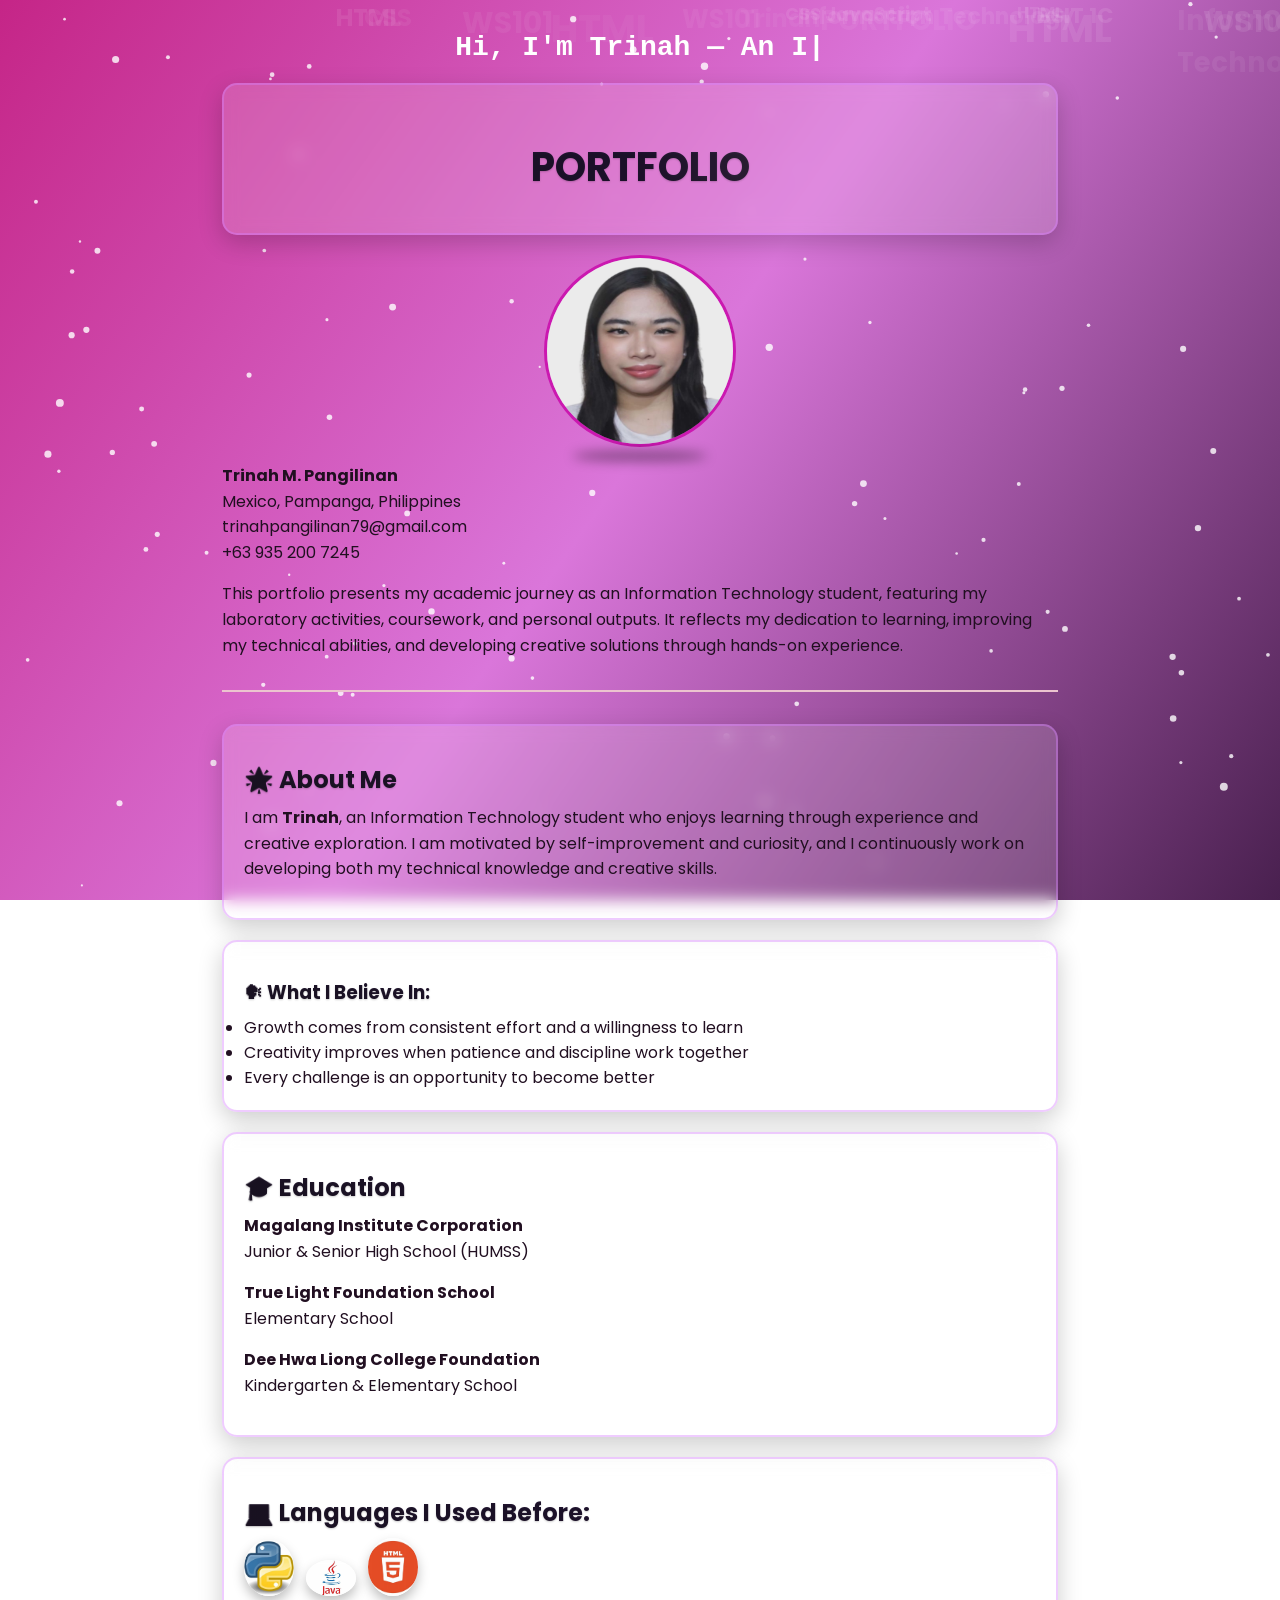
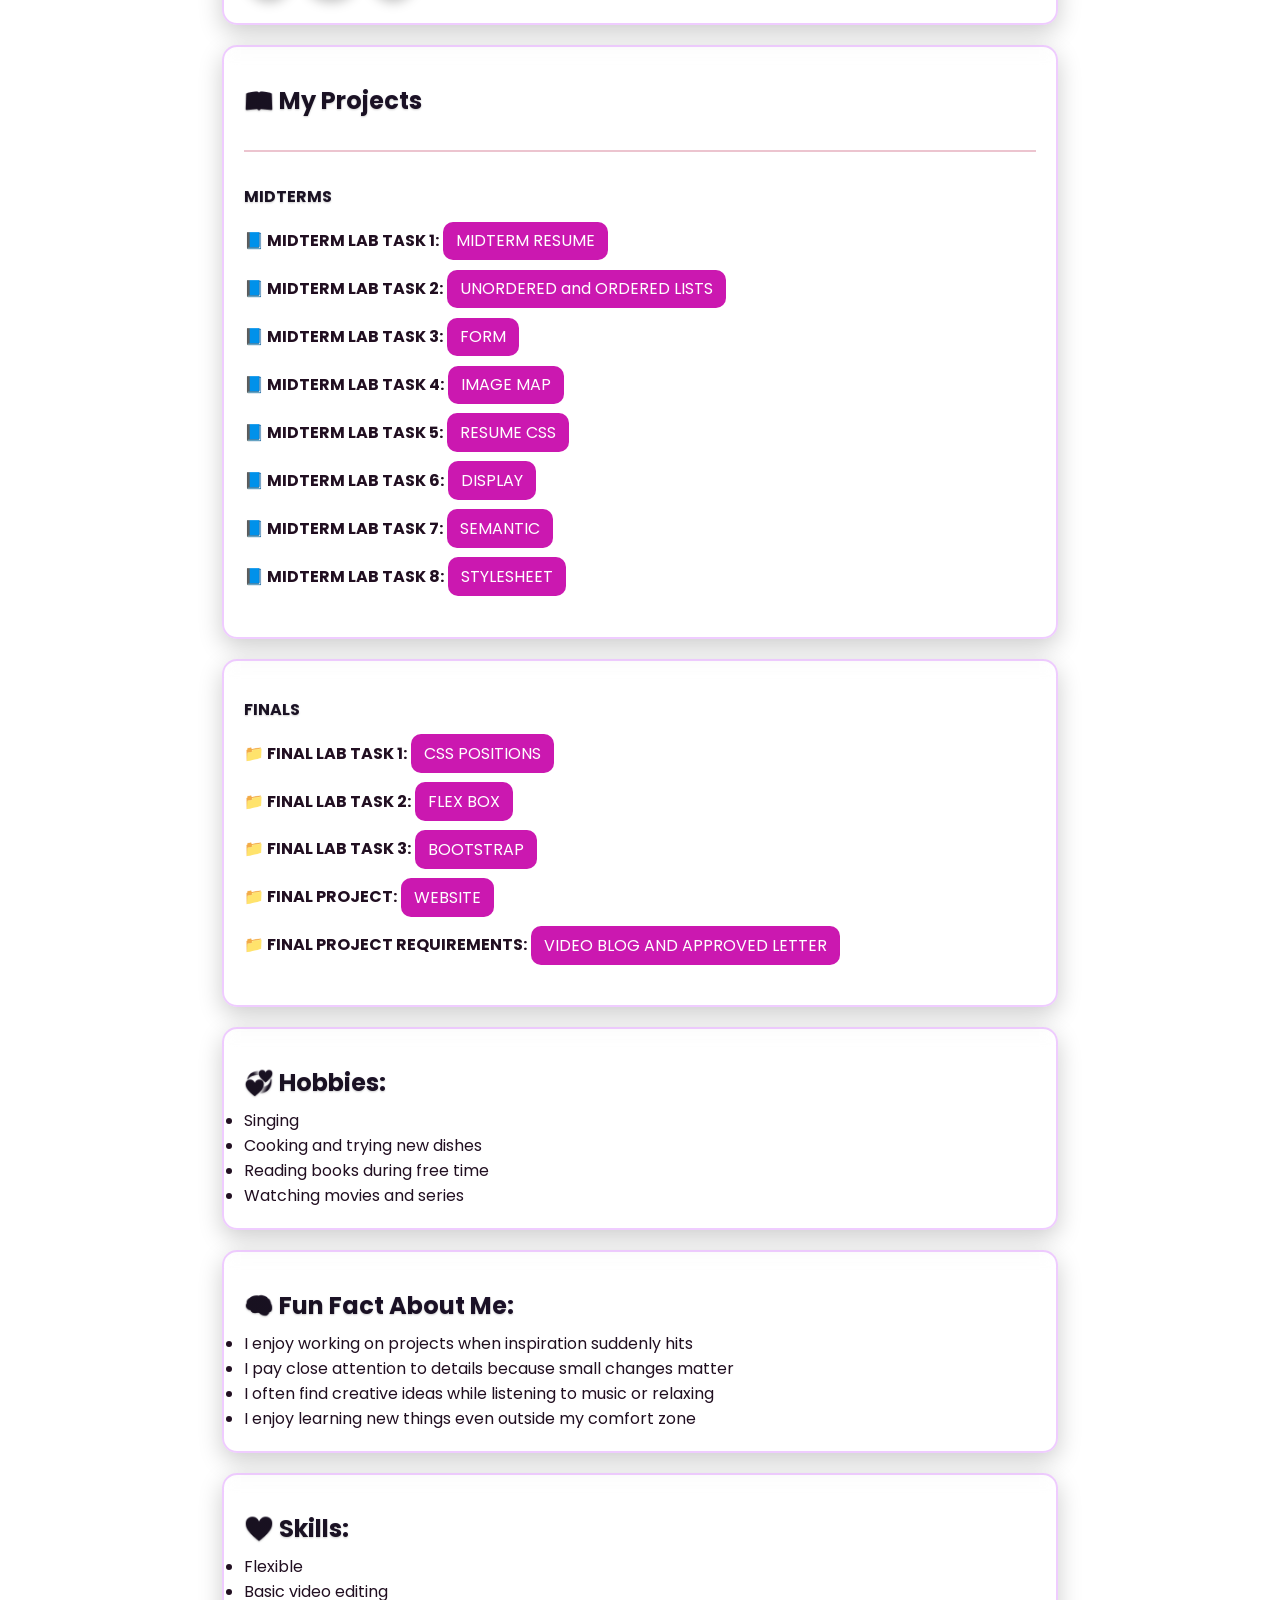
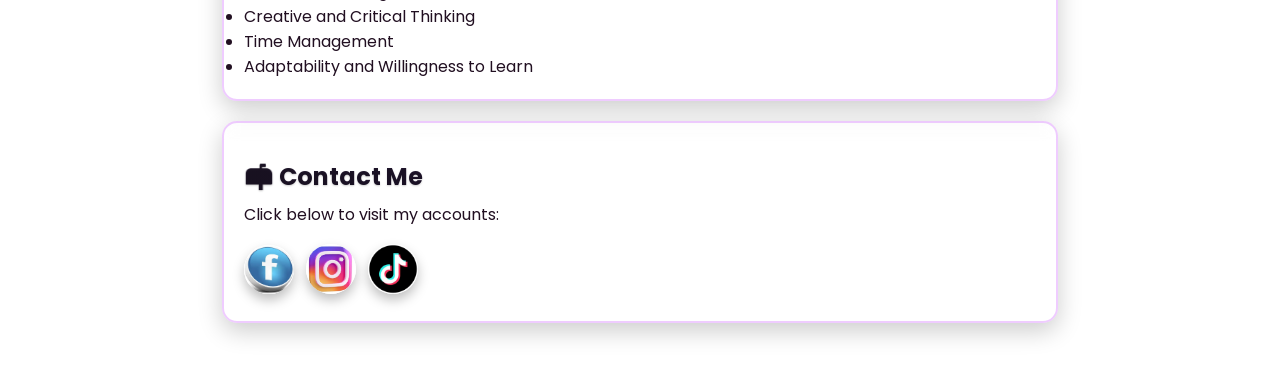
<file: index.html>
<!DOCTYPE html>
<html lang="en">
<head>
    <meta charset="UTF-8">
    <title>Trinah M. Pangilinan Portfolio</title>

    <link href="https://fonts.googleapis.com/css2?family=Poppins:wght@400;600;700&display=swap" rel="stylesheet">
    
    <link rel="stylesheet" href="style.css">
</head>
<body>

    <canvas id="bgCanvas"></canvas>

    <div id="floating-text"></div>

<main class="content">

<h1 class="typing-text"></h1>

        <div class="section-box">
        <h2 class="header">PORTFOLIO</h2>
    </div>
        
    <div class="profile-container">

        <img src="images/profile.jpg" alt="Trinah Profile" class="profile">
    </div>
       
        <p>
            <b>Trinah M. Pangilinan</b><br>
            Mexico, Pampanga, Philippines<br>
            trinahpangilinan79@gmail.com<br>
            +63 935 200 7245
        </p>

        <p>
            This portfolio presents my academic journey as an Information Technology student,
            featuring my laboratory activities, coursework, and personal outputs. It reflects
            my dedication to learning, improving my technical abilities, and developing creative
            solutions through hands-on experience.
        </p>

        <hr>

    <div class="section-box">
        <h2>&#127775; About Me</h2>
        <p>
            I am <b>Trinah</b>, an Information Technology student who enjoys learning through
            experience and creative exploration. I am motivated by self-improvement and curiosity,
            and I continuously work on developing both my technical knowledge and creative skills.
        </p>
    </div>

    <div class="section-box">
        <h3>&#128483; What I Believe In:</h3>
        <ul>
            <li>Growth comes from consistent effort and a willingness to learn</li>
            <li>Creativity improves when patience and discipline work together</li>
            <li>Every challenge is an opportunity to become better</li>
        </ul>
    </div>

    <div class="section-box">
        <h2>🎓 Education</h2>
        <p><b>Magalang Institute Corporation</b><br>Junior & Senior High School (HUMSS)</p>
        <p><b>True Light Foundation School</b><br>Elementary School</p>
        <p><b>Dee Hwa Liong College Foundation</b><br>Kindergarten & Elementary School</p>
    </div>

    <div class="section-box">
        <h2>&#128187; Languages I Used Before:</h2>

        <img src="images/python.png" class="lang-icon python" title="Python">
        <img src="images/java.png" class="lang-icon java" title="Java">
        <img src="images/html.png" class="lang-icon html" title="HTML">
    </div>

    <div class="section-box">
        <h2>📖 My Projects</h2>
    <hr>
        <h4>MIDTERMS</h4>
        <p>
            <b>📘 MIDTERM LAB TASK 1:</b>
            <a href="midterms/mlt1/index.html" target="_blank" class="project-link">MIDTERM RESUME</a><br>

            <b>📘 MIDTERM LAB TASK 2:</b>
            <a href="midterms/mlt2/tables.html" target="_blank" class="project-link">UNORDERED and ORDERED LISTS</a><br>

            <b>📘 MIDTERM LAB TASK 3:</b>
            <a href="midterms/mlt3/forms.html" target="_blank" class="project-link">FORM</a><br>

            <b>📘 MIDTERM LAB TASK 4:</b>
            <a href="midterms/mlt4/imagemap.html" target="_blank" class="project-link">IMAGE MAP</a><br>

            <b>📘 MIDTERM LAB TASK 5:</b>
            <a href="midterms/mlt5/resumecss.html" target="_blank" class="project-link">RESUME CSS</a><br>

            <b>📘 MIDTERM LAB TASK 6:</b>
            <a href="midterms/mlt6/lab6.html" target="_blank" class="project-link">DISPLAY</a><br>

            <b>📘 MIDTERM LAB TASK 7:</b>
            <a href="midterms/mlt7/semantic.html" target="_blank" class="project-link">SEMANTIC</a><br>

            <b>📘 MIDTERM LAB TASK 8:</b>
            <a href="midterms/mlt8/stylesheet.html" target="_blank" class="project-link">STYLESHEET</a><br>
        </p>
    </div>

    <div class="section-box">
        <h4>FINALS</h4>
        <p>
            <b>&#128193; FINAL LAB TASK 1:</b>
            <a href="finals/flt1/shirt.html" target="_blank" class="project-link">CSS POSITIONS</a><br>

            <b>&#128193; FINAL LAB TASK 2:</b>
            <a href="finals/flt2/finals2.html" target="_blank" class="project-link">FLEX BOX</a><br>

            <b>&#128193; FINAL LAB TASK 3:</b>
            <a href="finals/flt3/finals3.html" target="_blank" class="project-link">BOOTSTRAP</a><br>

            <b>&#128193; FINAL PROJECT:</b>
            <a href="finals/website/index.html" target="_blank" class="project-link">WEBSITE</a><br>

            <b>&#128193; FINAL PROJECT REQUIREMENTS:</b>
            <a href="finals/finalsdocu/docu.html" target="_blank" class="project-link">VIDEO BLOG AND APPROVED LETTER</a><br>
        </p>
    </div>

    <div class="section-box">
        <h2>&#128158; Hobbies:</h2>
        <ul>
            <li>Singing</li>
            <li>Cooking and trying new dishes</li>
            <li>Reading books during free time</li>
            <li>Watching movies and series</li>
        </ul>

    </div>

    <div class="section-box">
        <h2>&#129504; Fun Fact About Me:</h2>
        <ul>
            <li>I enjoy working on projects when inspiration suddenly hits</li>
            <li>I pay close attention to details because small changes matter</li>
            <li>I often find creative ideas while listening to music or relaxing</li>
            <li>I enjoy learning new things even outside my comfort zone</li>
        </ul>
    </div>

    <div class="section-box">
        <h2>💜 Skills:</h2>
        <ul>
            <li>Flexible</li>
            <li>Basic video editing</li>
            <li>Creative and Critical Thinking</li>
            <li>Time Management</li>
            <li>Adaptability and Willingness to Learn</li>
        </ul>
    </div>

    <div class="section-box">
        <h2>📬 Contact Me</h2>
        <p>Click below to visit my accounts:</p>

        <a href="https://www.facebook.com/trinah.pangilinan.3#" target="_blank">
            <img src="images/fb.png" class="contact-icon facebook" title="Facebook">
        </a>
        <a href="https://www.instagram.com/rinrin.whoo" target="_blank">
            <img src="images/ig.png" class="contact-icon instagram" title="Instagram">
        </a>
        <a href="https://www.tiktok.com/rinrin.who" target="_blank">
            <img src="images/tiktok.png" class="contact-icon tiktok" title="TikTok">
        </a>
    </div>

</main>

    <script src="script.js"></script>


</body>
</html>
</file>
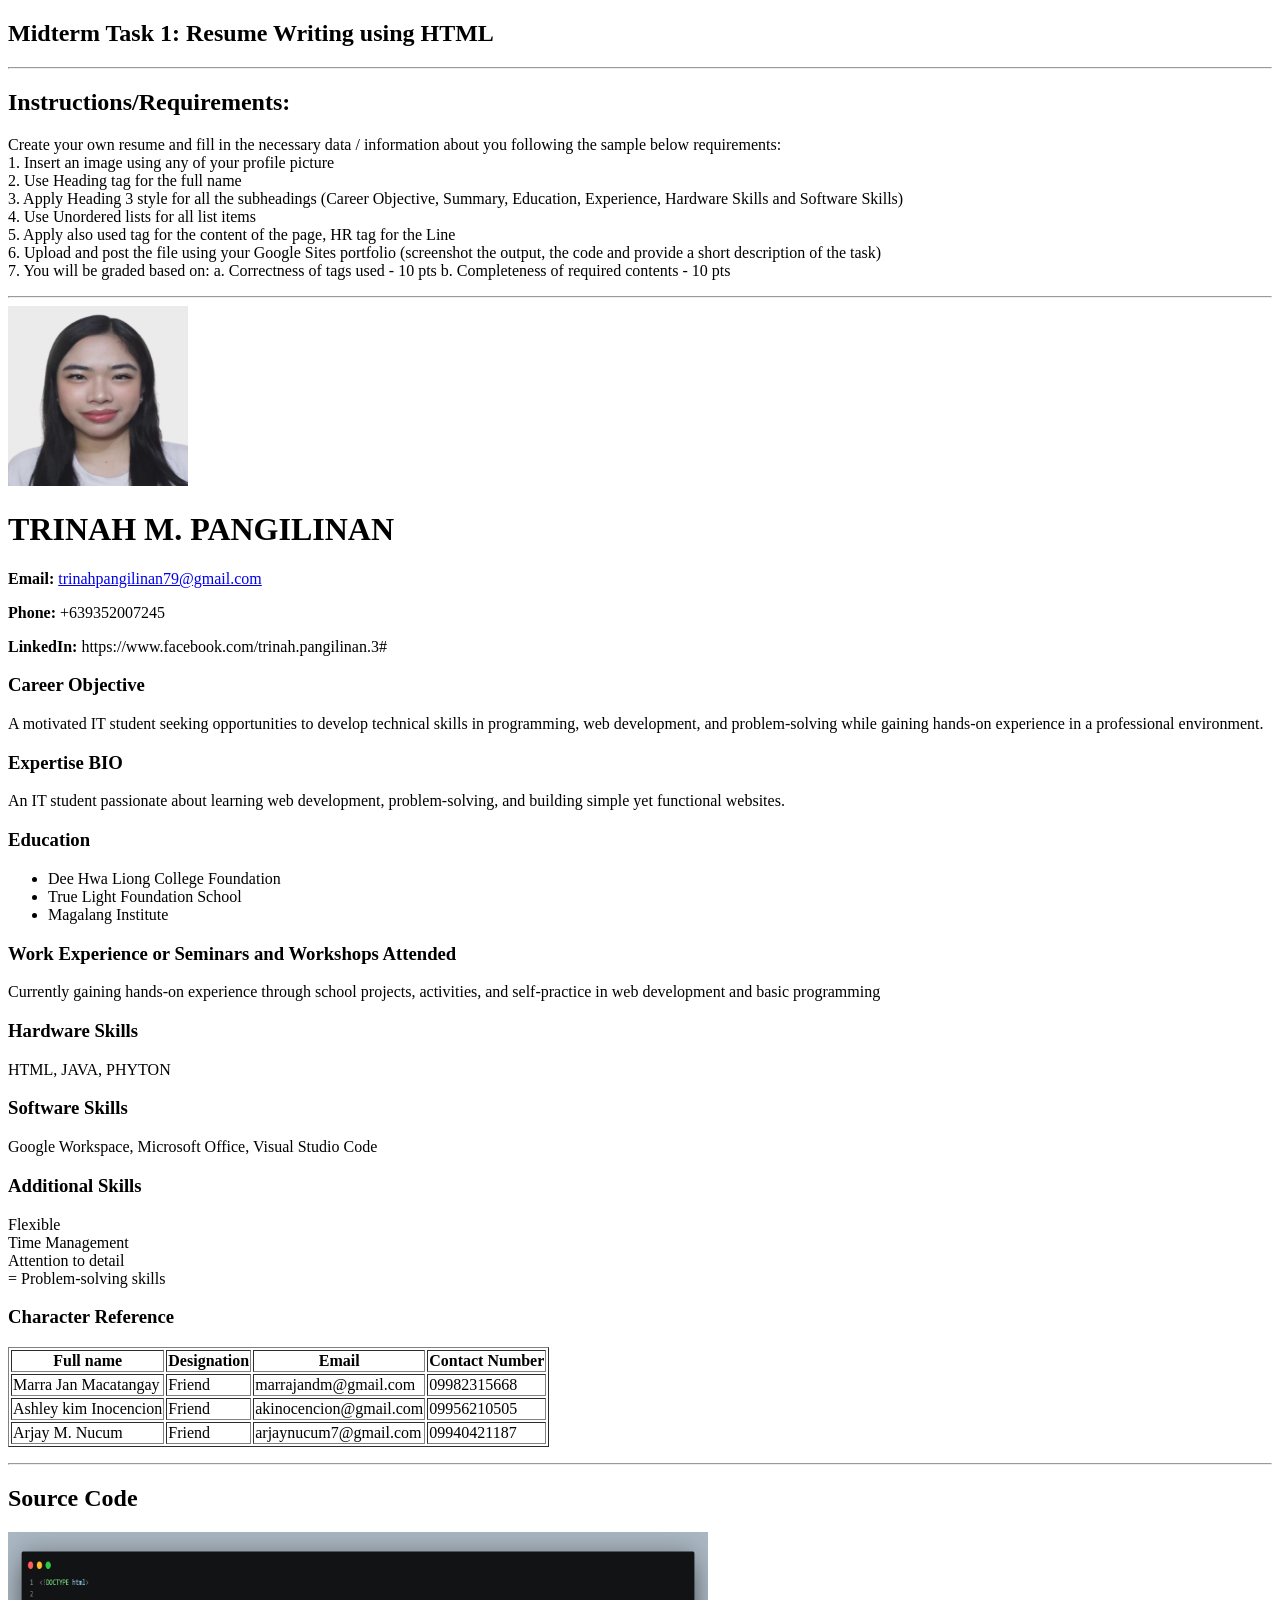
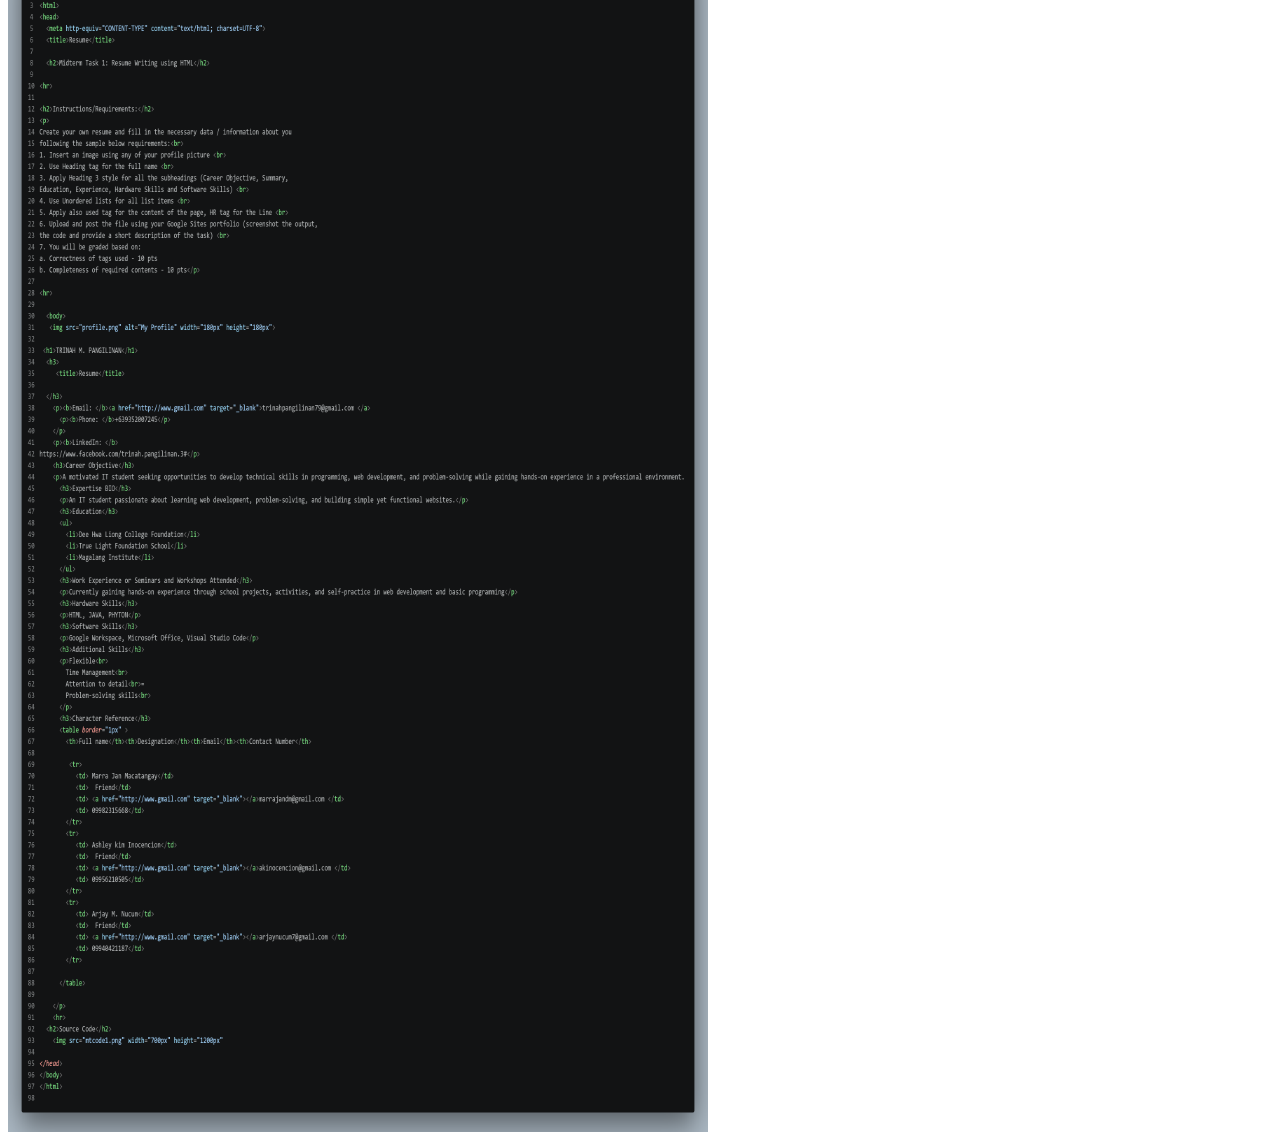
<file: midterms/mlt1/index.html>
<!DOCTYPE html>

<html>
<head>
  <meta http-equiv="CONTENT-TYPE" content="text/html; charset=UTF-8">
  <title>Resume</title>

  <h2>Midterm Task 1: Resume Writing using HTML</h2>

<hr>

<h2>Instructions/Requirements:</h2>
<p>
Create your own resume and fill in the necessary data / information about you
following the sample below requirements:<br> 
1. Insert an image using any of your profile picture <br>
2. Use Heading tag for the full name <br>
3. Apply Heading 3 style for all the subheadings (Career Objective, Summary,
Education, Experience, Hardware Skills and Software Skills) <br>
4. Use Unordered lists for all list items <br>
5. Apply also used tag for the content of the page, HR tag for the Line <br>
6. Upload and post the file using your Google Sites portfolio (screenshot the output,
the code and provide a short description of the task) <br>
7. You will be graded based on:
a. Correctness of tags used - 10 pts 
b. Completeness of required contents - 10 pts</p>

<hr>

  <body>
   <img src="profile.png" alt="My Profile" width="180px" height="180px">

 <h1>TRINAH M. PANGILINAN</h1>
  <h3>
     <title>Resume</title>
    
  </h3>
    <p><b>Email: </b><a href="http://www.gmail.com" target="_blank">trinahpangilinan79@gmail.com </a>
      <p><b>Phone: </b>+639352007245</p>
    </p>  
    <p><b>LinkedIn: </b>
https://www.facebook.com/trinah.pangilinan.3#</p>
    <h3>Career Objective</h3>
    <p>A motivated IT student seeking opportunities to develop technical skills in programming, web development, and problem-solving while gaining hands-on experience in a professional environment.
      <h3>Expertise BIO</h3>
      <p>An IT student passionate about learning web development, problem-solving, and building simple yet functional websites.</p>
      <h3>Education</h3>
      <ul>
        <li>Dee Hwa Liong College Foundation</li>
        <li>True Light Foundation School</li>
        <li>Magalang Institute</li>
      </ul>
      <h3>Work Experience or Seminars and Workshops Attended</h3>
      <p>Currently gaining hands-on experience through school projects, activities, and self-practice in web development and basic programming</p>
      <h3>Hardware Skills</h3>
      <p>HTML, JAVA, PHYTON</p>
      <h3>Software Skills</h3>
      <p>Google Workspace, Microsoft Office, Visual Studio Code</p>
      <h3>Additional Skills</h3>
      <p>Flexible<br>
        Time Management<br>
        Attention to detail<br>=
        Problem-solving skills<br>
      </p>
      <h3>Character Reference</h3>
      <table border="1px" >
        <th>Full name</th><th>Designation</th><th>Email</th><th>Contact Number</th>
  
         <tr>
           <td> Marra Jan Macatangay</td>
           <td>  Friend</td>
           <td> <a href="http://www.gmail.com" target="_blank"></a>marrajandm@gmail.com </td> 
           <td> 09982315668</td>
        </tr>
        <tr>
           <td> Ashley kim Inocencion</td>
           <td>  Friend</td>
           <td> <a href="http://www.gmail.com" target="_blank"></a>akinocencion@gmail.com </td> 
           <td> 09956210505</td>
        </tr>
        <tr>
           <td> Arjay M. Nucum</td>
           <td>  Friend</td>
           <td> <a href="http://www.gmail.com" target="_blank"></a>arjaynucum7@gmail.com </td> 
           <td> 09940421187</td>
        </tr>
  
      </table>
      
    </p>
    <hr>
  <h2>Source Code</h2>
    <img src="mlt1code.png" width="700px" height="1200px"

</head>
</body>
</html>
</file>
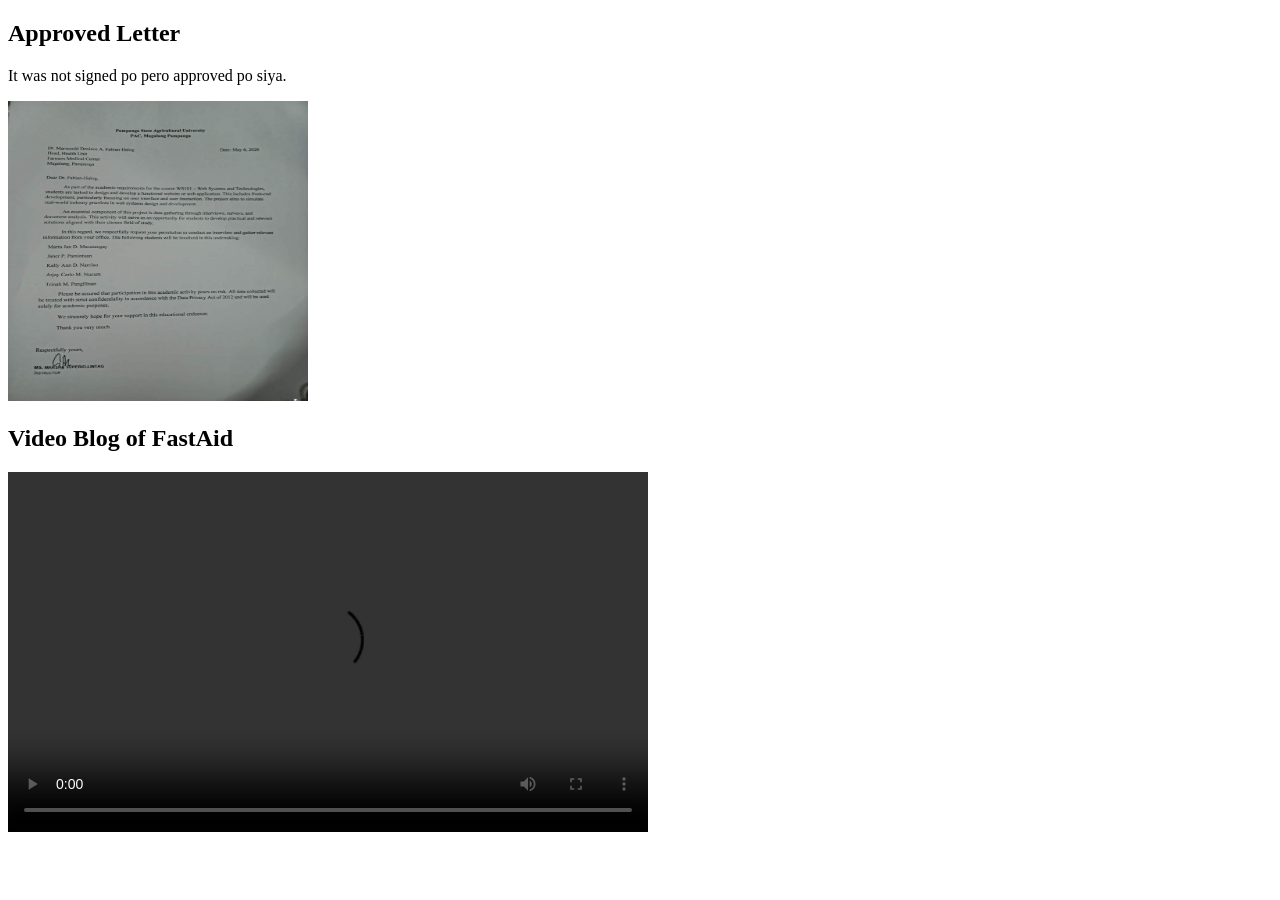
<file: finalsdocu/docu.html>
<!DOCTYPE html>
<html lang="en">
<head>
  <meta charset="UTF-8">
  <meta name="viewport" content="width=device-width, initial-scale=1.0">
  <title>Document</title>
</head>
<body>
  <h2>Approved Letter</h2>
   <p>It was not signed po pero approved po siya.</p>
   <img src="approvedletter.jpg" alt="Image" height=300" width="300">

  <h2>Video Blog of FastAid</h2>
            <video width="640" height="360" controls>
                 <source src="videoblog.mp4" type="video/mp4">
            </video>
</body>
</html>
</file>
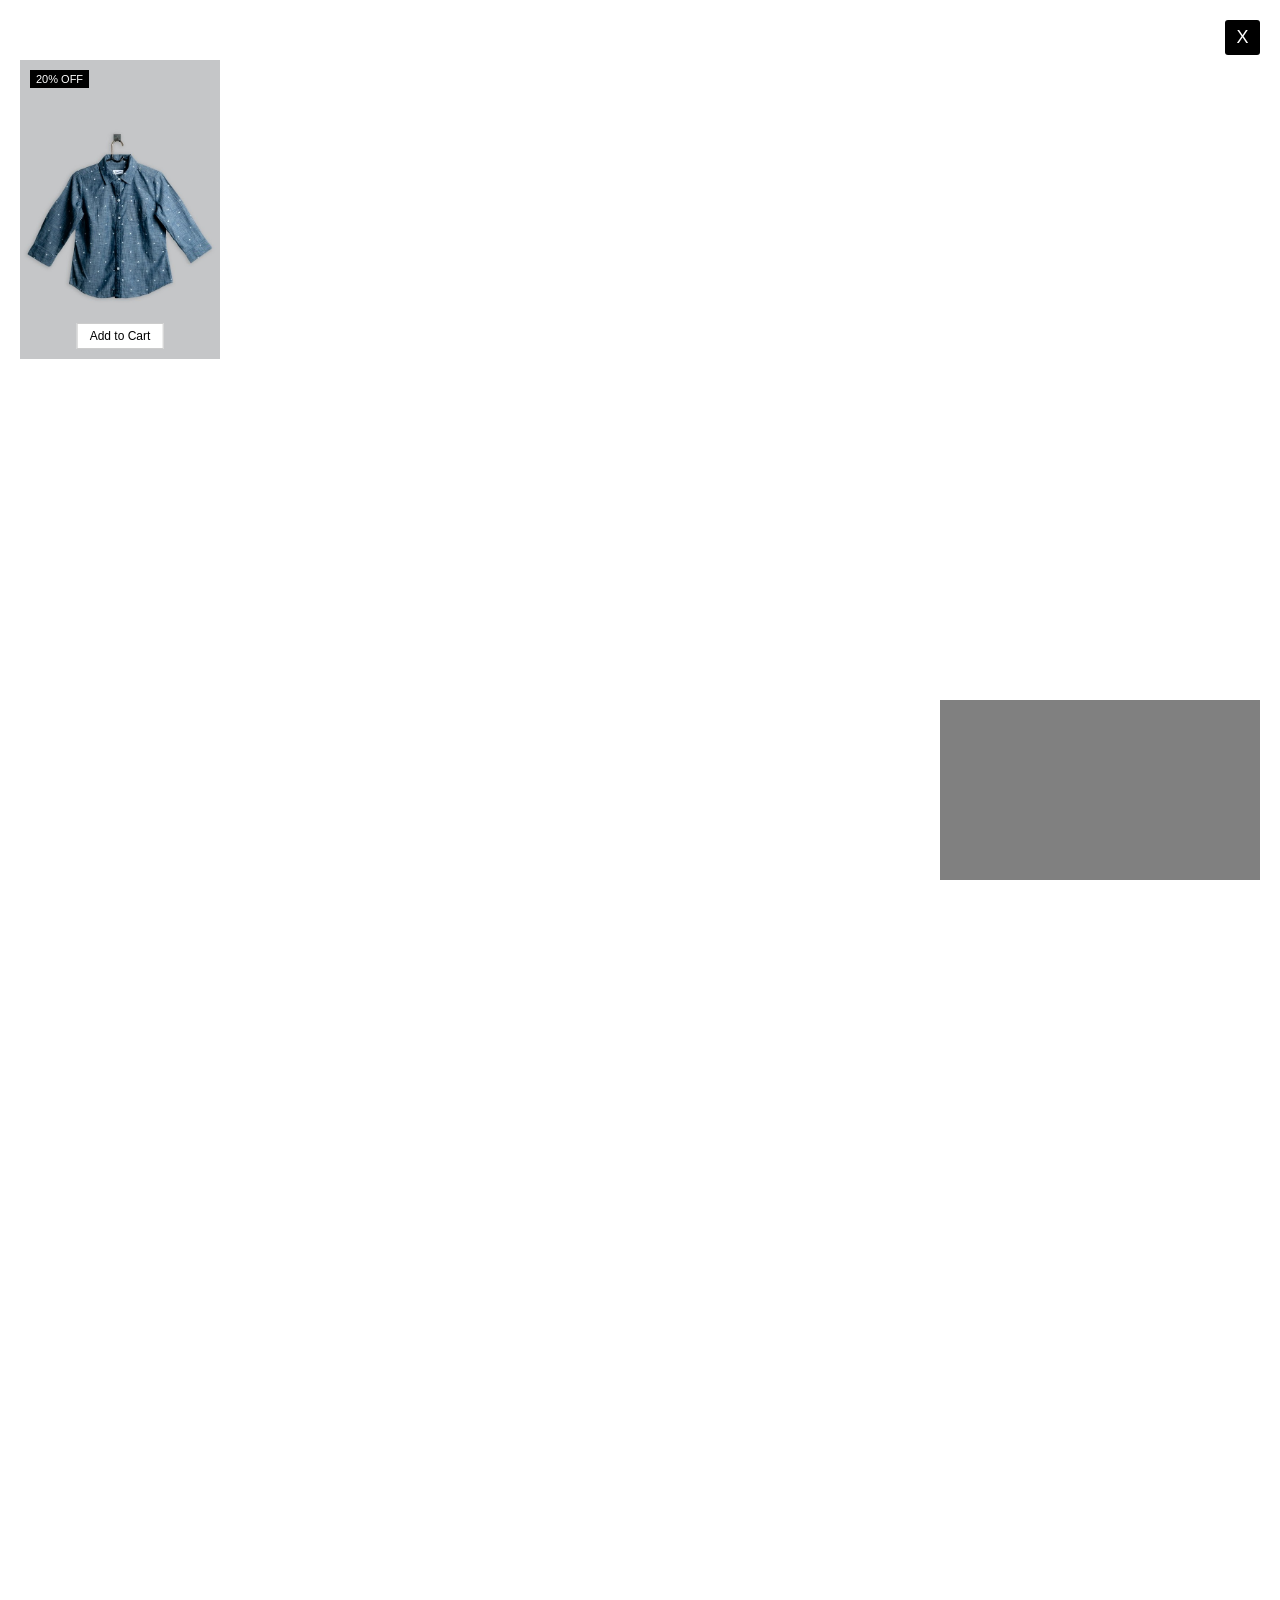
<file: finals/flt1/shirt.html>
<!DOCTYPE html>
<html lang="en">
<head>
  <meta charset="UTF-8">
  <title>Finals Task 1 - CSS Positions</title>
  <style>
    body {
      height: 3000px;
      margin: 0;
      padding: 20px;
      font-family: Arial, sans-serif;
    }

    .close-btn {
      position: absolute;
      top: 20px;
      right: 20px;
      width: 35px;
      height: 35px;
      background-color: black;
      color: white;
      border: none;
      font-size: 18px;
      cursor: pointer;
      border-radius: 3px;
    }

    .close-btn:hover {
      background-color: red;
    }

    .fixed-box {
      position: fixed;
      bottom: 20px;
      right: 20px;
      width: 320px;
      height: 180px;
      background-color: gray;
    }

    .card-container {
      display: inline-block;
      position: relative;
      width: 200px;
      margin-top: 40px;
    }

    .card-container img {
      width: 100%;
      display: block;
    }

    .badge {
      position: absolute;
      top: 10px;
      left: 10px;
      background-color: black;
      color: white;
      font-size: 11px;
      padding: 3px 6px;
    }

    .add-to-cart {
      position: absolute;
      bottom: 10px;
      left: 50%;
      transform: translateX(-50%);
      background-color: white;
      border: 1px solid #ccc;
      padding: 5px 12px;
      font-size: 12px;
      cursor: pointer;
      white-space: nowrap;
    }

    .add-to-cart:hover {
      background-color: black;
      color: white;
    }

  </style>
</head>
<body>

  <button class="close-btn">X</button>

  <div class="fixed-box"></div>

  <div class="card-container">
    <img src="shirtt.jpg" alt="Clothing item">
    <span class="badge">20% OFF</span>
    <button class="add-to-cart">Add to Cart</button>
  </div>

</body>
</html>
</file>
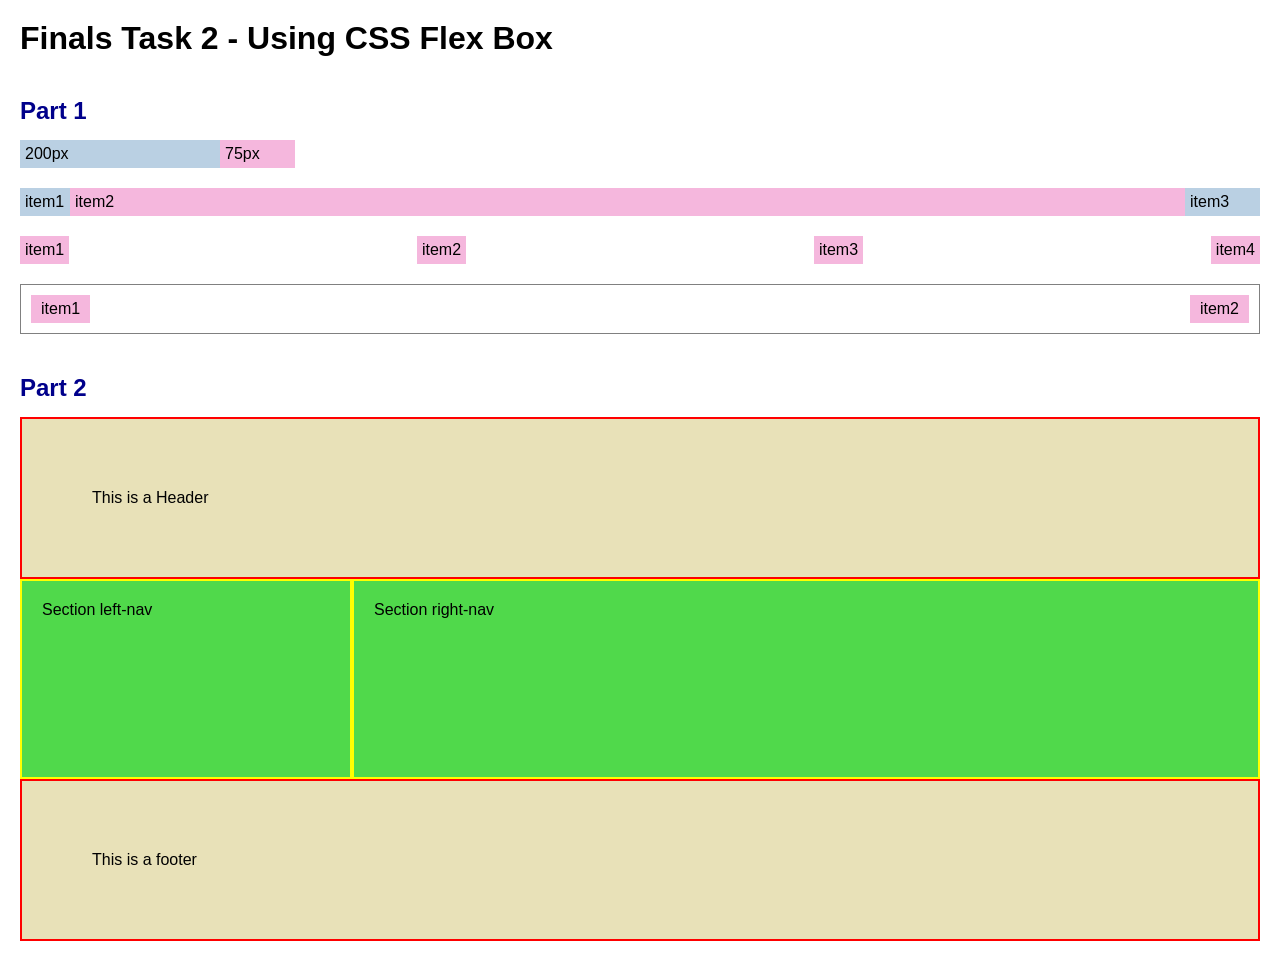
<file: finals/flt2/finals2.html>
<!DOCTYPE html>
<html lang="en">
<head>
  <meta charset="UTF-8">
  <meta name="viewport" content="width=device-width, initial-scale=1.0">
  <title>Finals Task 2 - Using CSS Flex Box</title>

  <style>

    * {
      box-sizing: border-box;
      margin: 0;
      padding: 0;
    }

    body {
      font-family: Arial, sans-serif;
      padding: 20px;
    }

    h1 {
      margin-bottom: 20px;
    }

    h2 {
      margin-top: 40px;
      margin-bottom: 15px;
      color: darkblue;
    }

    .section {
      margin-bottom: 20px;
    }

    .box-a {
      display: flex;
    }

    .box-a .item1 {
      width: 200px;
      background: #bad0e3;
      padding: 5px;
    }

    .box-a .item2 {
      width: 75px;
      background: #f5b7dd;
      padding: 5px;
    }

    .box-b {
      display: flex;
    }

    .box-b .item1 {
      width: 50px;
      background: #bad0e3;
      padding: 5px;
    }

    .box-b .item2 {
      flex: 1;
      background: #f5b7dd;
      padding: 5px;
    }

    .box-b .item3 {
      width: 75px;
      background: #bad0e3;
      padding: 5px;
    }

    .box-c {
      display: flex;
      justify-content: space-between;
    }

    .box-c div {
      background: #f5b7dd;
      padding: 5px;
    }

    .box-d {
      display: flex;
      justify-content: space-between;
      height: 50px;
      border: 1px solid gray;
      align-items: center;
      padding: 0 10px;
    }

    .box-d .item1,
    .box-d .item2 {
      background: #f5b7dd;
      padding: 5px 10px;
    }

    .header,
    .footer {
      background: #e8e1b8;
      padding: 70px;
      border: 2px solid red;
    }

    .container {
      display: flex;
      flex-direction: column;
    }

    .left,
    .right {
      background: #50d94b;
      border: 2px solid yellow;
      padding: 20px;
      min-height: 200px;
    }

    @media (max-width: 400px) {

      .container {
        flex-direction: column;
      }

      .right {
        order: 1;
      }

      .left {
        order: 2;
      }
    }

    @media (min-width: 800px) {

      .container {
        flex-direction: row;
      }

      .left {
        flex: 1;
        order: 1;
      }

      .right {
        flex: 3;
        order: 2;
      }
    }

  </style>

</head>

<body>

  <h1>Finals Task 2 - Using CSS Flex Box</h1>

  <h2>Part 1</h2>

  <div class="section">
    <div class="box-a">
      <div class="item1">200px</div>
      <div class="item2">75px</div>
    </div>
  </div>

  <div class="section">
    <div class="box-b">
      <div class="item1">item1</div>
      <div class="item2">item2</div>
      <div class="item3">item3</div>
    </div>
  </div>

  <div class="section">
    <div class="box-c">
      <div>item1</div>
      <div>item2</div>
      <div>item3</div>
      <div>item4</div>
    </div>
  </div>

  <div class="section">
    <div class="box-d">
      <div class="item1">item1</div>
      <div class="item2">item2</div>
    </div>
  </div>

  <h2>Part 2</h2>

  <header class="header">
    This is a Header
  </header>

  <main class="container">

    <section class="left">
      Section left-nav
    </section>

    <section class="right">
      Section right-nav
    </section>

  </main>

  <footer class="footer">
    This is a footer
  </footer>

</body>
</html>
</file>
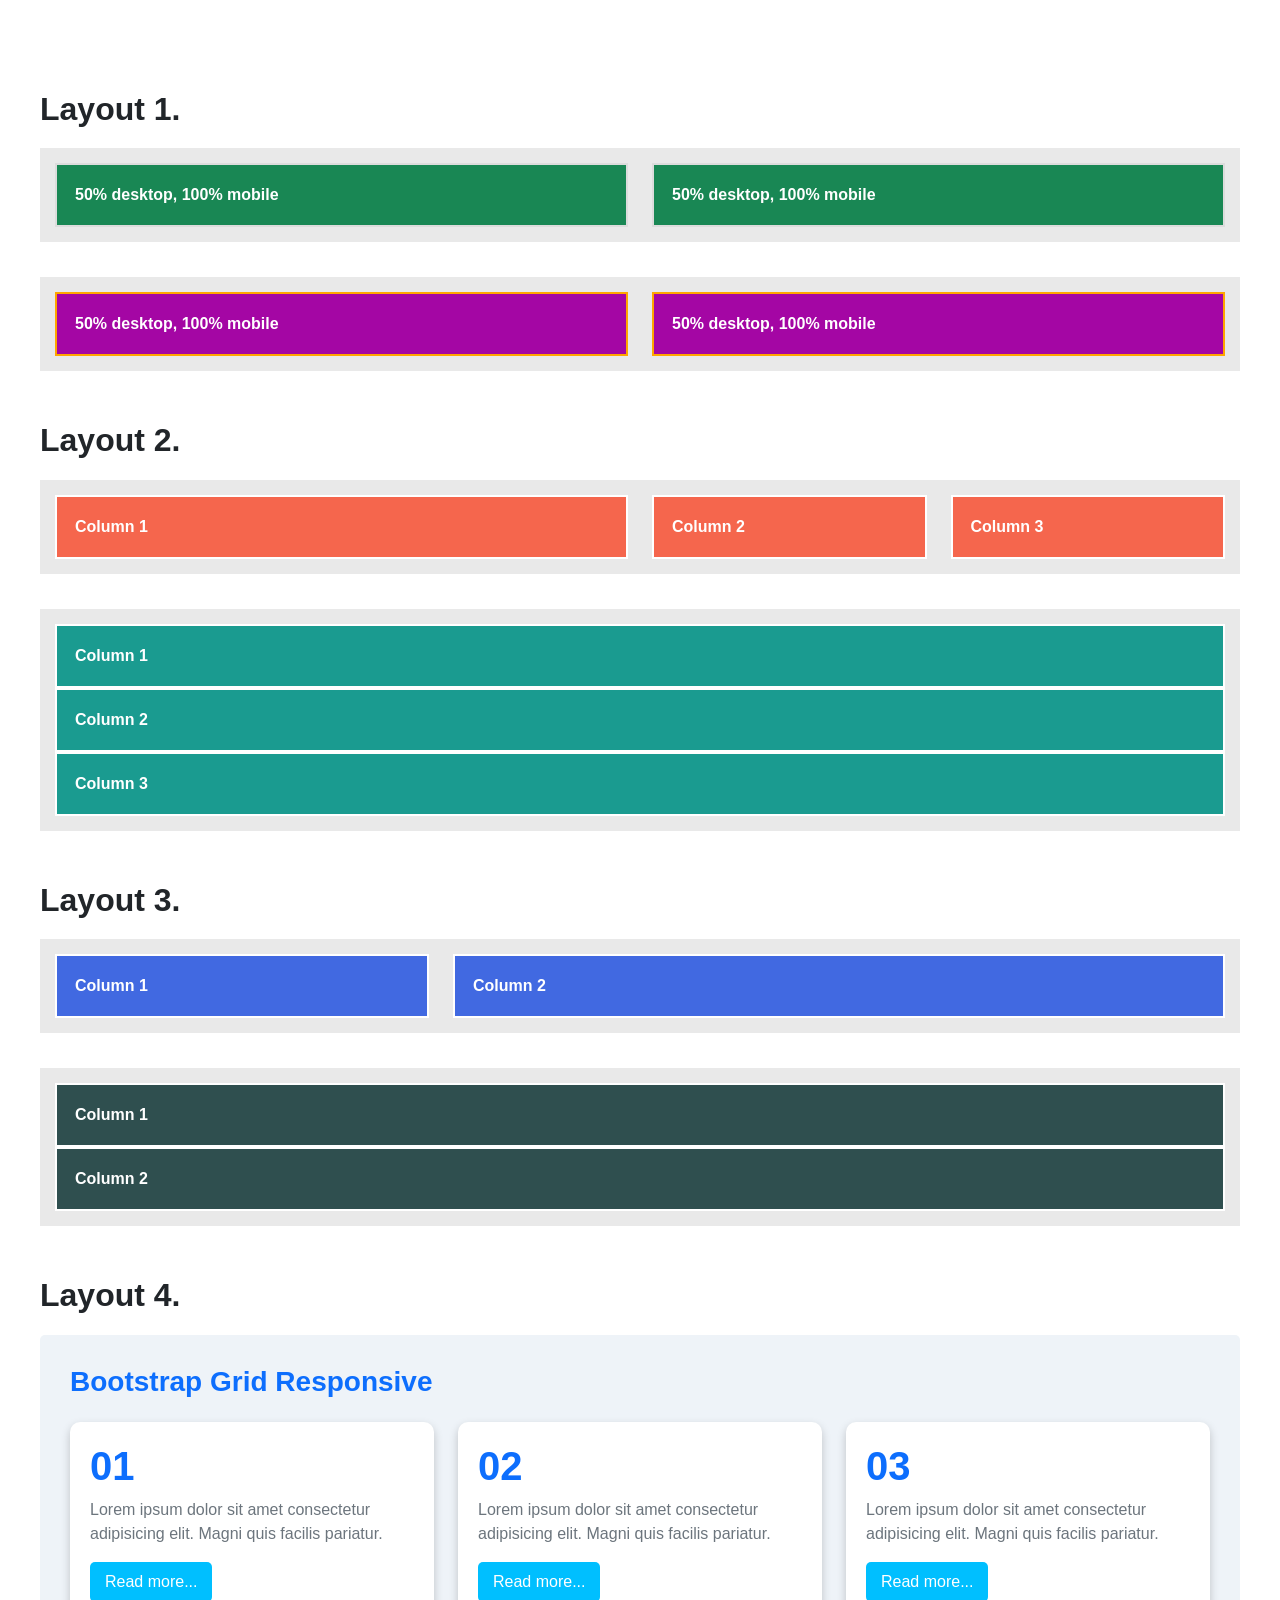
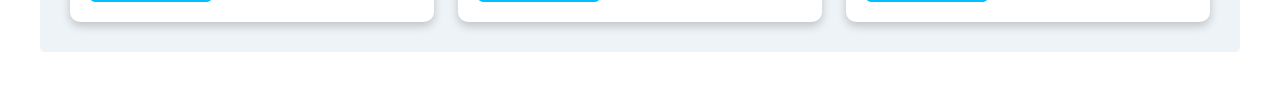
<file: finals/flt3/finals3.html>
<!DOCTYPE html>
<html lang="en">
<head>
  <meta charset="UTF-8">
  <meta name="viewport" content="width=device-width, initial-scale=1.0">

  <title>Bootstrap Grid Layouts</title>


  <link href="https://cdn.jsdelivr.net/npm/bootstrap@5.3.3/dist/css/bootstrap.min.css" rel="stylesheet">

  <style>

    body{
      background-color: white;
      padding: 40px;
      font-family: Arial, sans-serif;
    }

    h2{
      font-weight: bold;
      margin-bottom: 20px;
      margin-top: 50px;
    }

    .wrapper{
      background: #e9e9e9;
      padding: 15px;
      margin-bottom: 35px;
    }

    .green-box{
      background: #198754;
      color: white;
      padding: 18px;
      border: 2px solid #dcdcdc;
      font-weight: bold;
    }

    .purple-box{
      background: #a406a4;
      color: white;
      padding: 18px;
      border: 2px solid orange;
      font-weight: bold;
    }

    .pink-box{
      background: #f5664d;
      color: white;
      padding: 18px;
      border: 2px solid white;
      font-weight: bold;
    }

    .cyan-box{
      background: #1a9b90;
      color: white;
      padding: 18px;
      border: 2px solid white;
      font-weight: bold;
    }

    .blue-box{
      background: royalblue;
      color: white;
      padding: 18px;
      border: 2px solid white;
      font-weight: bold;
    }

    .dark-box{
      background: #2f4f4f;
      color: white;
      padding: 18px;
      border: 2px solid white;
      font-weight: bold;
    }

    .layout4{
      background: #eef3f8;
      padding: 30px;
      border-radius: 5px;
    }

    .card-design{
      background: white;
      border-radius: 10px;
      padding: 20px;
      box-shadow: 0 4px 10px rgba(0,0,0,0.2);
      height: 100%;
    }

    .custom-btn{
      background: deepskyblue;
      color: white;
      border: none;
      padding: 8px 15px;
      border-radius: 5px;
    }

    .custom-btn:hover{
      background: dodgerblue;
    }

  </style>
</head>

<body>

  <h2>Layout 1.</h2>

  <div class="wrapper">
    <div class="row">

      <div class="col-md-6 col-12">
        <div class="green-box">
          50% desktop, 100% mobile
        </div>
      </div>

      <div class="col-md-6 col-12">
        <div class="green-box">
          50% desktop, 100% mobile
        </div>
      </div>

    </div>
  </div>

  <div class="wrapper">
    <div class="row">

      <div class="col-md-6 col-12">
        <div class="purple-box">
          50% desktop, 100% mobile
        </div>
      </div>

      <div class="col-md-6 col-12">
        <div class="purple-box">
          50% desktop, 100% mobile
        </div>
      </div>

    </div>
  </div>

  <h2>Layout 2.</h2>

  <div class="wrapper">
    <div class="row">

      <div class="col-md-6 col-12">
        <div class="pink-box">Column 1</div>
      </div>

      <div class="col-md-3 col-12">
        <div class="pink-box">Column 2</div>
      </div>

      <div class="col-md-3 col-12">
        <div class="pink-box">Column 3</div>
      </div>

    </div>
  </div>

  <div class="wrapper">
    <div class="row">

      <div class="col-12">
        <div class="cyan-box">Column 1</div>
      </div>

      <div class="col-12">
        <div class="cyan-box">Column 2</div>
      </div>

      <div class="col-12">
        <div class="cyan-box">Column 3</div>
      </div>

    </div>
  </div>

  <h2>Layout 3.</h2>

  <div class="wrapper">
    <div class="row">

      <div class="col-md-4 col-12">
        <div class="blue-box">Column 1</div>
      </div>

      <div class="col-md-8 col-12">
        <div class="blue-box">Column 2</div>
      </div>

    </div>
  </div>

  <div class="wrapper">
    <div class="row">

      <div class="col-12">
        <div class="dark-box">Column 1</div>
      </div>

      <div class="col-12">
        <div class="dark-box">Column 2</div>
      </div>

    </div>
  </div>

  <h2>Layout 4.</h2>

  <div class="container-fluid layout4">

    <h3 class="text-primary fw-bold mb-4">
      Bootstrap Grid Responsive
    </h3>

    <div class="row g-4">

      <div class="col-lg-4 col-md-6 col-12">

        <div class="card-design">

          <h1 class="text-primary fw-bold">01</h1>

          <p class="text-secondary">
            Lorem ipsum dolor sit amet consectetur adipisicing elit.
            Magni quis facilis pariatur.
          </p>

          <button class="btn custom-btn">
            Read more...
          </button>

        </div>

      </div>

      <div class="col-lg-4 col-md-6 col-12">

        <div class="card-design">

          <h1 class="text-primary fw-bold">02</h1>

          <p class="text-secondary">
            Lorem ipsum dolor sit amet consectetur adipisicing elit.
            Magni quis facilis pariatur.
          </p>

          <button class="btn custom-btn">
            Read more...
          </button>

        </div>

      </div>

      <div class="col-lg-4 col-md-12 col-12">

        <div class="card-design">

          <h1 class="text-primary fw-bold">03</h1>

          <p class="text-secondary">
            Lorem ipsum dolor sit amet consectetur adipisicing elit.
            Magni quis facilis pariatur.
          </p>

          <button class="btn custom-btn">
            Read more...
          </button>

        </div>

      </div>

    </div>

  </div>

</body>
</html>
</file>
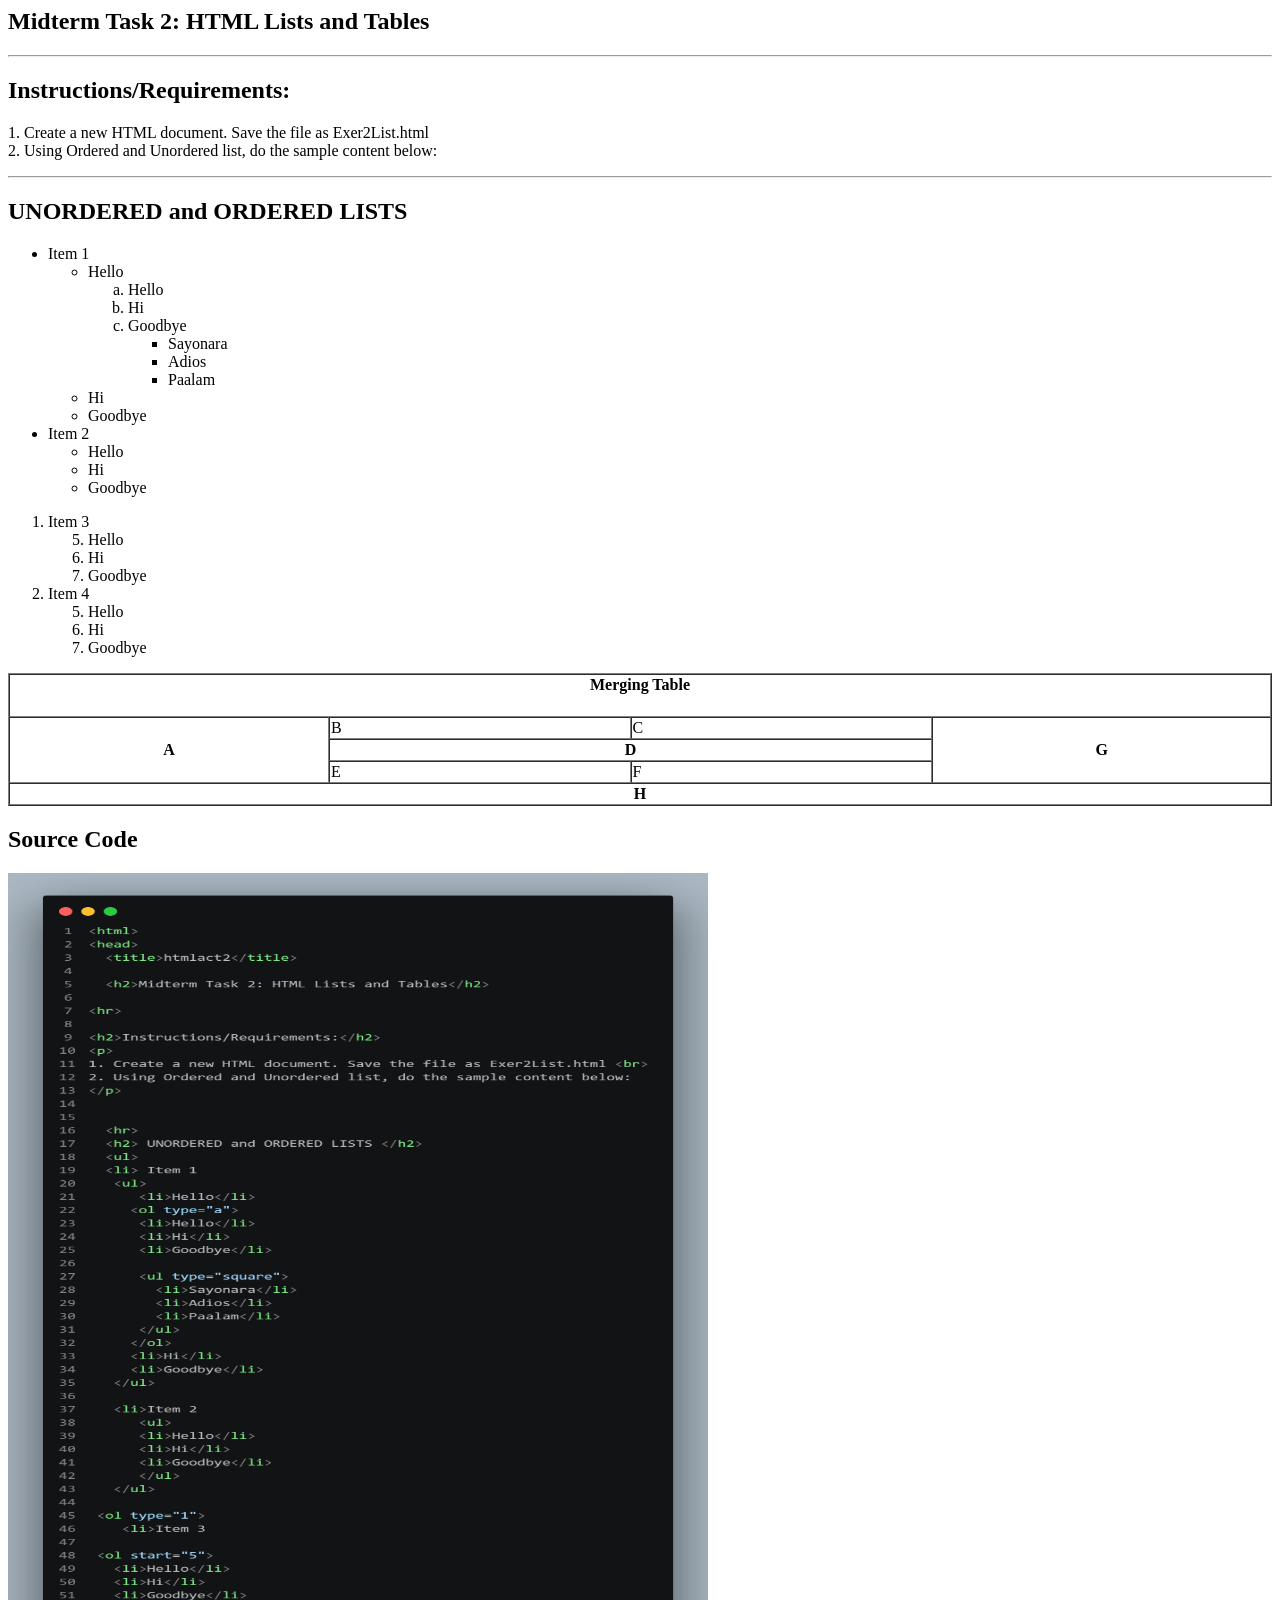
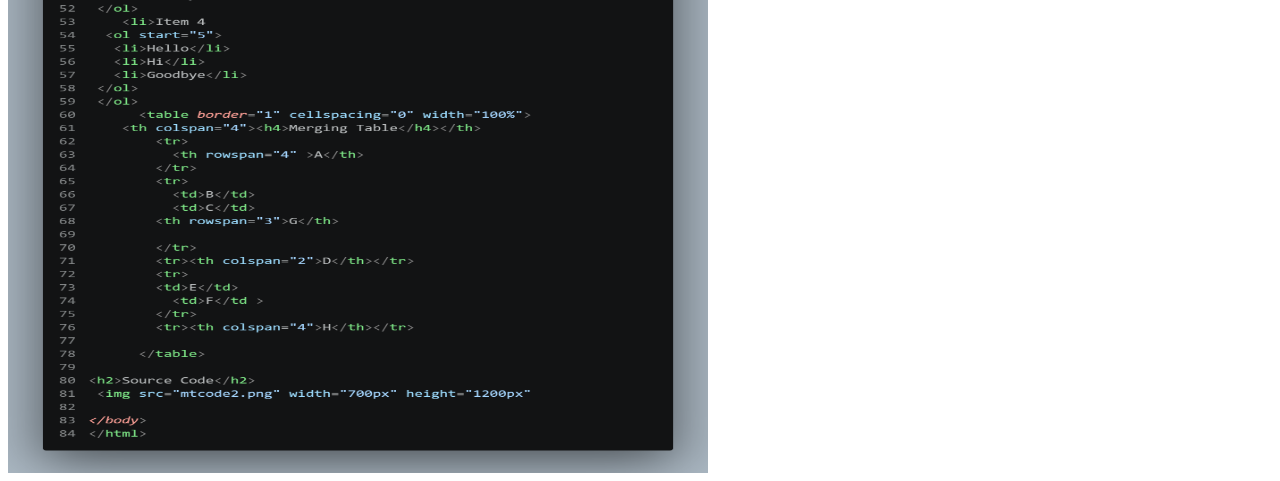
<file: midterms/mlt2/tables.html>
<html>
<head>
  <title>htmlact2</title>
  
  <h2>Midterm Task 2: HTML Lists and Tables</h2>

<hr>

<h2>Instructions/Requirements:</h2>
<p>
1. Create a new HTML document. Save the file as Exer2List.html <br>
2. Using Ordered and Unordered list, do the sample content below:
</p>


  <hr>  
  <h2> UNORDERED and ORDERED LISTS </h2>
  <ul>  
  <li> Item 1
   <ul>
      <li>Hello</li>
     <ol type="a">
      <li>Hello</li>
      <li>Hi</li>
      <li>Goodbye</li>
     
      <ul type="square">
        <li>Sayonara</li>
        <li>Adios</li>
        <li>Paalam</li>
      </ul>
     </ol>
     <li>Hi</li>
     <li>Goodbye</li>
   </ul>
    
   <li>Item 2
      <ul>
      <li>Hello</li>
      <li>Hi</li>
      <li>Goodbye</li>
      </ul>
   </ul>     
  
 <ol type="1">
    <li>Item 3
       
 <ol start="5">
   <li>Hello</li>
   <li>Hi</li>
   <li>Goodbye</li>
 </ol>
    <li>Item 4
  <ol start="5">
   <li>Hello</li>
   <li>Hi</li>
   <li>Goodbye</li>
 </ol>
 </ol>
      <table border="1" cellspacing="0" width="100%">
    <th colspan="4"><h4>Merging Table</h4></th>
        <tr>
          <th rowspan="4" >A</th>
        </tr>
        <tr>
          <td>B</td>
          <td>C</td>
        <th rowspan="3">G</th>
  
        </tr>
        <tr><th colspan="2">D</th></tr>
        <tr>
        <td>E</td>
          <td>F</td >
        </tr>
        <tr><th colspan="4">H</th></tr>
      
      </table>     

<h2>Source Code</h2>
 <img src="mlt2code.png" width="700px" height="1200px"

</body>
</html>
</file>
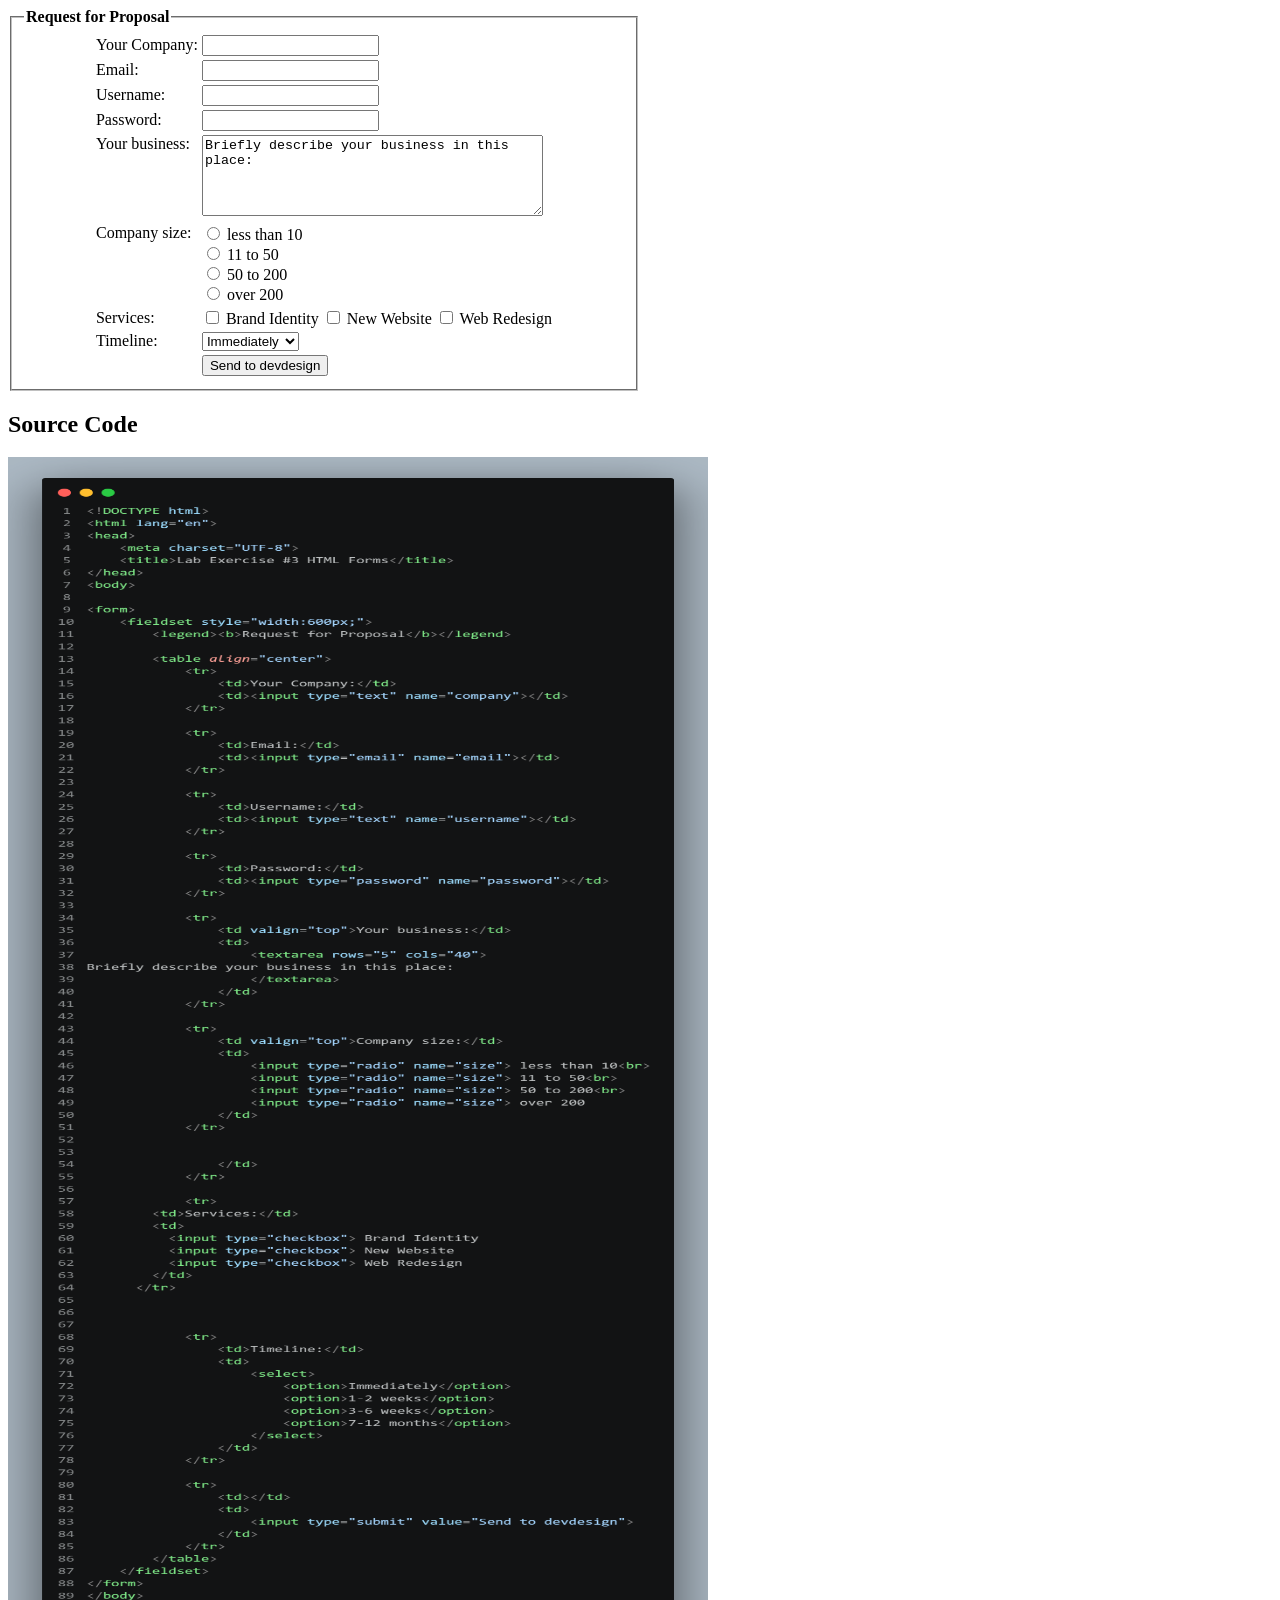
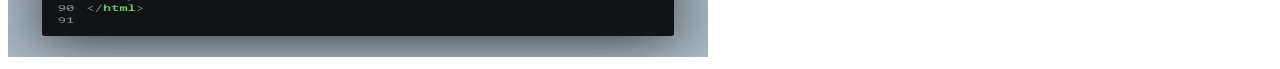
<file: midterms/mlt3/forms.html>
<!DOCTYPE html>
<html lang="en">
<head>
    <meta charset="UTF-8">
    <title>Lab Exercise #3 HTML Forms</title>
</head>
<body>

<form>
    <fieldset style="width:600px;">
        <legend><b>Request for Proposal</b></legend>

        <table align="center">
            <tr>
                <td>Your Company:</td>
                <td><input type="text" name="company"></td>
            </tr>

            <tr>
                <td>Email:</td>
                <td><input type="email" name="email"></td>
            </tr>

            <tr>
                <td>Username:</td>
                <td><input type="text" name="username"></td>
            </tr>

            <tr>
                <td>Password:</td>
                <td><input type="password" name="password"></td>
            </tr>

            <tr>
                <td valign="top">Your business:</td>
                <td>
                    <textarea rows="5" cols="40">
Briefly describe your business in this place:
                    </textarea>
                </td>
            </tr>

            <tr>
                <td valign="top">Company size:</td>
                <td>
                    <input type="radio" name="size"> less than 10<br>
                    <input type="radio" name="size"> 11 to 50<br>
                    <input type="radio" name="size"> 50 to 200<br>
                    <input type="radio" name="size"> over 200
                </td>
            </tr>

           
                </td>
            </tr>

            <tr>
        <td>Services:</td>
        <td>
          <input type="checkbox"> Brand Identity
          <input type="checkbox"> New Website
          <input type="checkbox"> Web Redesign
        </td>
      </tr>

            
            
            <tr>
                <td>Timeline:</td>
                <td>
                    <select>
                        <option>Immediately</option>
                        <option>1-2 weeks</option>
                        <option>3-6 weeks</option>
                        <option>7-12 months</option>
                    </select>
                </td>
            </tr>

            <tr>
                <td></td>
                <td>
                    <input type="submit" value="Send to devdesign">
                </td>
            </tr>
        </table>
    </fieldset>
</form>

<h2>Source Code</h2>
 <img src="mlt3code.png" width="700px" height="1200px"

</body>
</html>
</file>
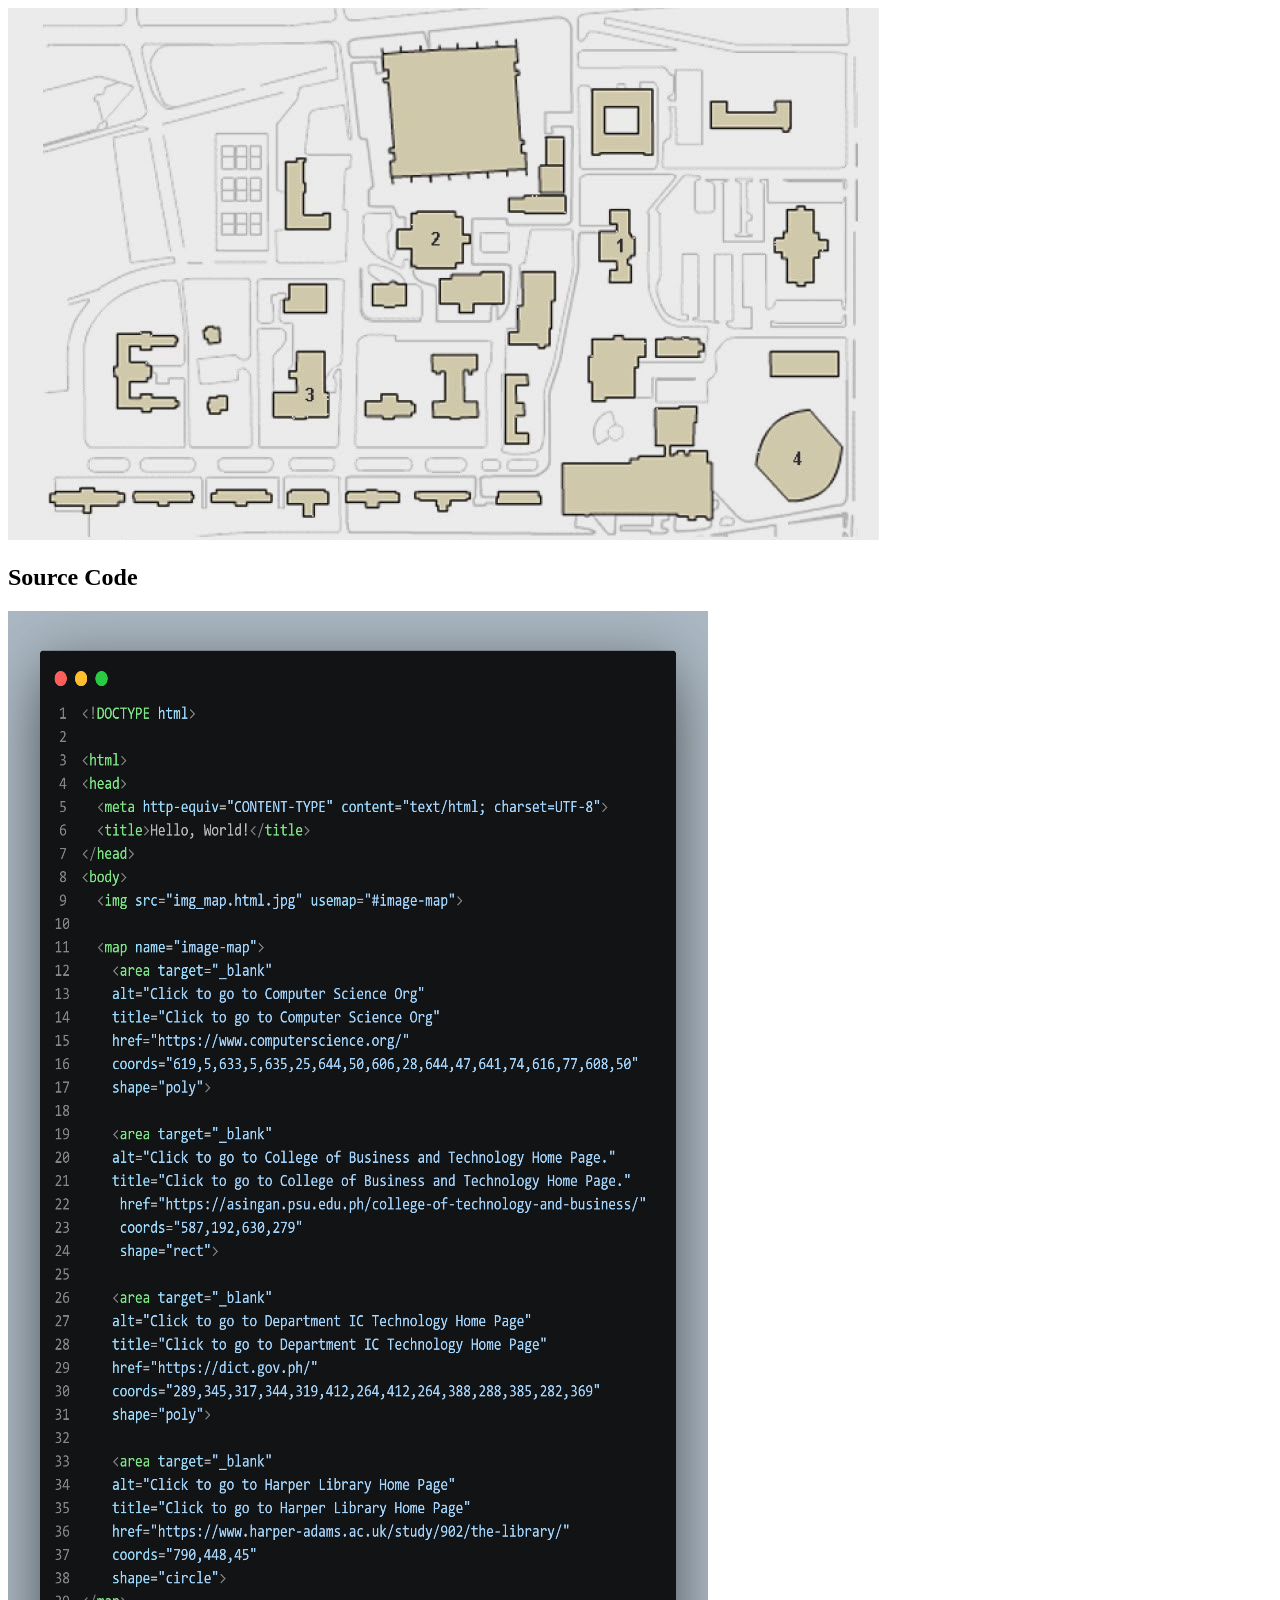
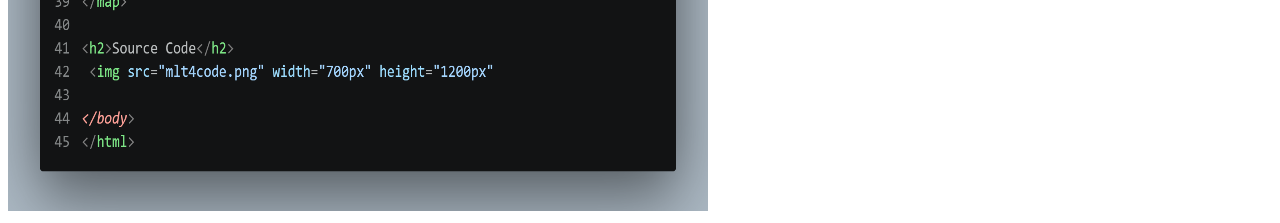
<file: midterms/mlt4/imagemap.html>
<!DOCTYPE html>

<html>
<head>
  <meta http-equiv="CONTENT-TYPE" content="text/html; charset=UTF-8">
  <title>Hello, World!</title>
</head>
<body>
  <img src="img_map.html.jpg" usemap="#image-map">

  <map name="image-map">
    <area target="_blank" 
    alt="Click to go to Computer Science Org" 
    title="Click to go to Computer Science Org" 
    href="https://www.computerscience.org/" 
    coords="619,5,633,5,635,25,644,50,606,28,644,47,641,74,616,77,608,50" 
    shape="poly">
   
    <area target="_blank" 
    alt="Click to go to College of Business and Technology Home Page." 
    title="Click to go to College of Business and Technology Home Page."
     href="https://asingan.psu.edu.ph/college-of-technology-and-business/" 
     coords="587,192,630,279" 
     shape="rect">
    
    <area target="_blank" 
    alt="Click to go to Department IC Technology Home Page" 
    title="Click to go to Department IC Technology Home Page" 
    href="https://dict.gov.ph/" 
    coords="289,345,317,344,319,412,264,412,264,388,288,385,282,369" 
    shape="poly">
   
    <area target="_blank" 
    alt="Click to go to Harper Library Home Page" 
    title="Click to go to Harper Library Home Page" 
    href="https://www.harper-adams.ac.uk/study/902/the-library/" 
    coords="790,448,45" 
    shape="circle">
</map>

<h2>Source Code</h2>
 <img src="mlt4code.png" width="700px" height="1200px"

</body>
</html>
</file>
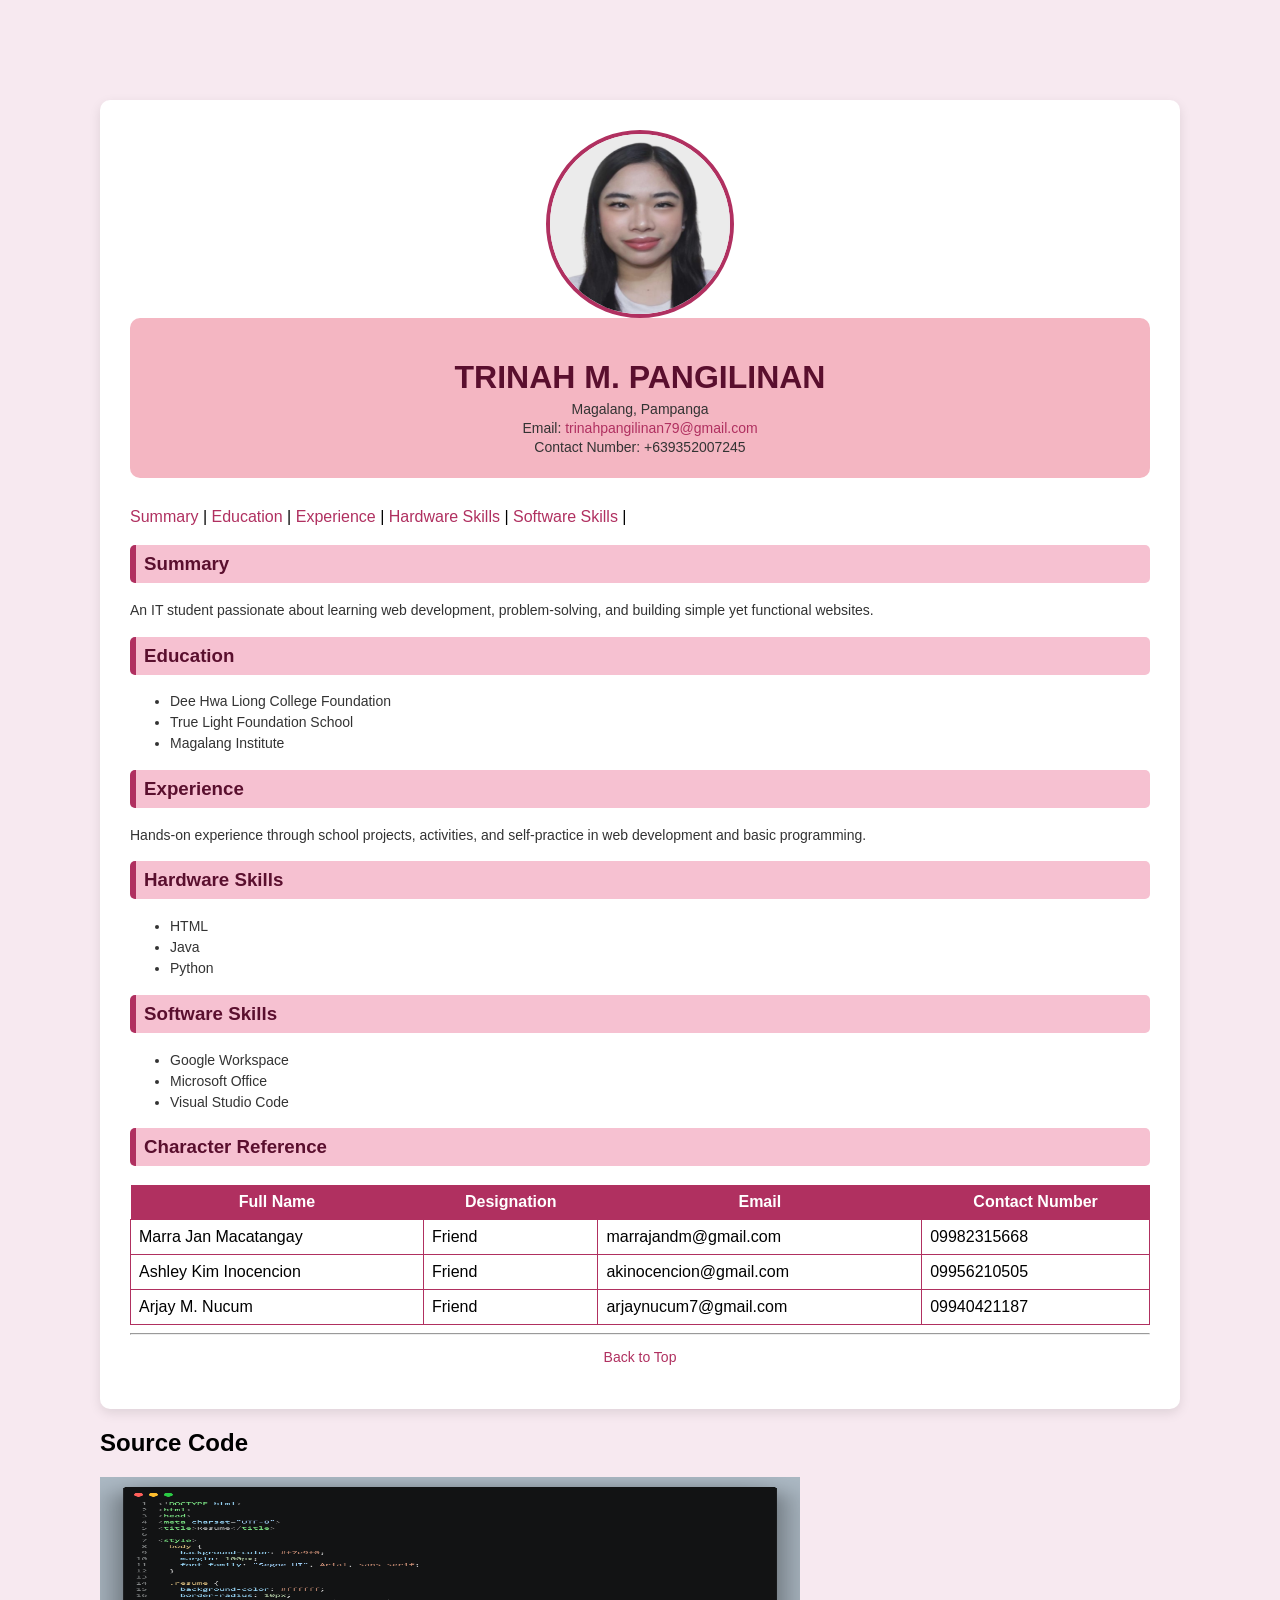
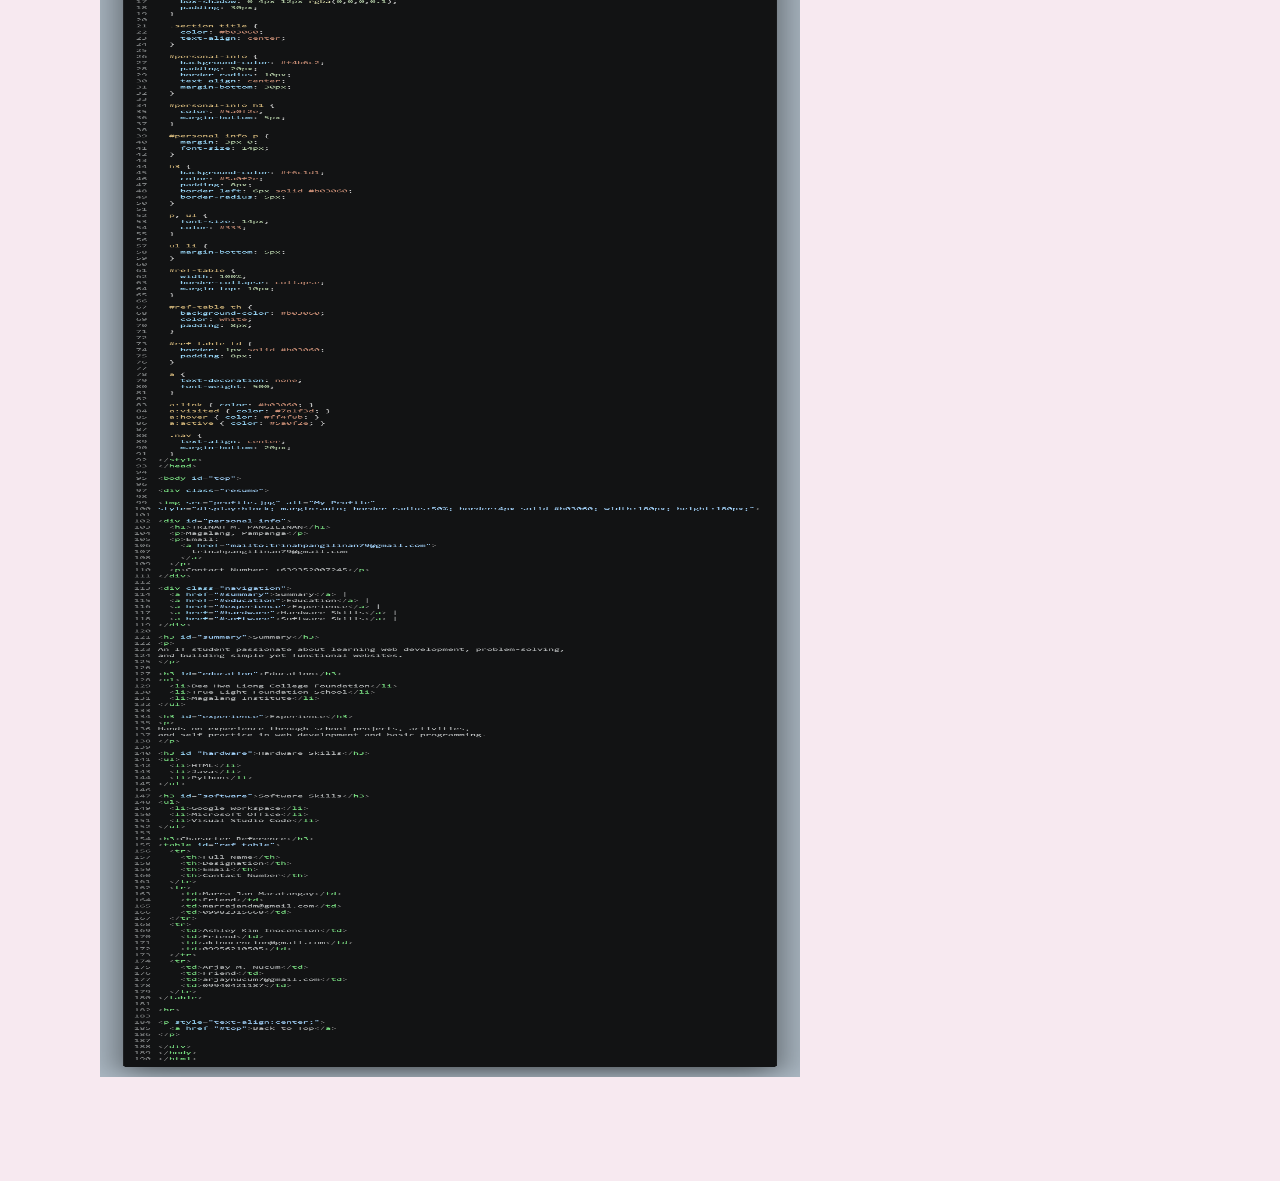
<file: midterms/mlt5/resumecss.html>
<!DOCTYPE html>
<html>
<head>
<meta charset="UTF-8">
<title>Resume</title>

<style>
  body {
    background-color: #f7e9f0;
    margin: 100px;
    font-family: "Segoe UI", Arial, sans-serif;
  }
  
  .resume {
    background-color: #ffffff;
    border-radius: 10px;
    box-shadow: 0 4px 12px rgba(0,0,0,0.1);
    padding: 30px;
  }

  .section-title {
    color: #b03060;
    text-align: center;
  }

  #personal-info {
    background-color: #f4b6c2;
    padding: 20px;
    border-radius: 10px;
    text-align: center;
    margin-bottom: 30px;
  }

  #personal-info h1 {
    color: #5a0f2e;
    margin-bottom: 5px;
  }

  #personal-info p {
    margin: 3px 0;
    font-size: 14px;
  }

  h3 {
    background-color: #f6c1d1;
    color: #5a0f2e;
    padding: 8px;
    border-left: 6px solid #b03060;
    border-radius: 5px;
  }

  p, ul {
    font-size: 14px;
    color: #333;
  }

  ul li {
    margin-bottom: 5px;
  }

  #ref-table {
    width: 100%;
    border-collapse: collapse;
    margin-top: 10px;
  }

  #ref-table th {
    background-color: #b03060;
    color: white;
    padding: 8px;
  }

  #ref-table td {
    border: 1px solid #b03060;
    padding: 8px;
  }

  a {
    text-decoration: none;
    font-weight: 500;
  }

  a:link { color: #b03060; }
  a:visited { color: #7a1f3d; }
  a:hover { color: #ff4f8b; }
  a:active { color: #5a0f2e; }

  .nav {
    text-align: center;
    margin-bottom: 20px;
  }
</style>
</head>

<body id="top">

<div class="resume">

<img src="profile.jpg" alt="My Profile"
style="display:block; margin:auto; border-radius:50%; border:4px solid #b03060; width:180px; height:180px;">

<div id="personal-info">
  <h1>TRINAH M. PANGILINAN</h1>
  <p>Magalang, Pampanga</p>
  <p>Email:
    <a href="mailto:trinahpangilinan79@gmail.com">
      trinahpangilinan79@gmail.com
    </a>
  </p>
  <p>Contact Number: +639352007245</p>
</div>

<div class="navigation">
  <a href="#summary">Summary</a> |
  <a href="#education">Education</a> |
  <a href="#experience">Experience</a> |
  <a href="#hardware">Hardware Skills</a> |
  <a href="#software">Software Skills</a> |
</div>

<h3 id="summary">Summary</h3>
<p>
An IT student passionate about learning web development, problem-solving,
and building simple yet functional websites.
</p>

<h3 id="education">Education</h3>
<ul>
  <li>Dee Hwa Liong College Foundation</li>
  <li>True Light Foundation School</li>
  <li>Magalang Institute</li>
</ul>

<h3 id="experience">Experience</h3>
<p>
Hands-on experience through school projects, activities,
and self-practice in web development and basic programming.
</p>

<h3 id="hardware">Hardware Skills</h3>
<ul>
  <li>HTML</li>
  <li>Java</li>
  <li>Python</li>
</ul>

<h3 id="software">Software Skills</h3>
<ul>
  <li>Google Workspace</li>
  <li>Microsoft Office</li>
  <li>Visual Studio Code</li>
</ul>

<h3>Character Reference</h3>
<table id="ref-table">
  <tr>
    <th>Full Name</th>
    <th>Designation</th>
    <th>Email</th>
    <th>Contact Number</th>
  </tr>
  <tr>
    <td>Marra Jan Macatangay</td>
    <td>Friend</td>
    <td>marrajandm@gmail.com</td>
    <td>09982315668</td>
  </tr>
  <tr>
    <td>Ashley Kim Inocencion</td>
    <td>Friend</td>
    <td>akinocencion@gmail.com</td>
    <td>09956210505</td>
  </tr>
  <tr>
    <td>Arjay M. Nucum</td>
    <td>Friend</td>
    <td>arjaynucum7@gmail.com</td>
    <td>09940421187</td>
  </tr>
</table>

<hr>

<p style="text-align:center;">
  <a href="#top">Back to Top</a>
</p>

</div>

<h2>Source Code</h2>
 <img src="mlt5code.png" width="700px" height="1200px"

</body>
</html>
</file>
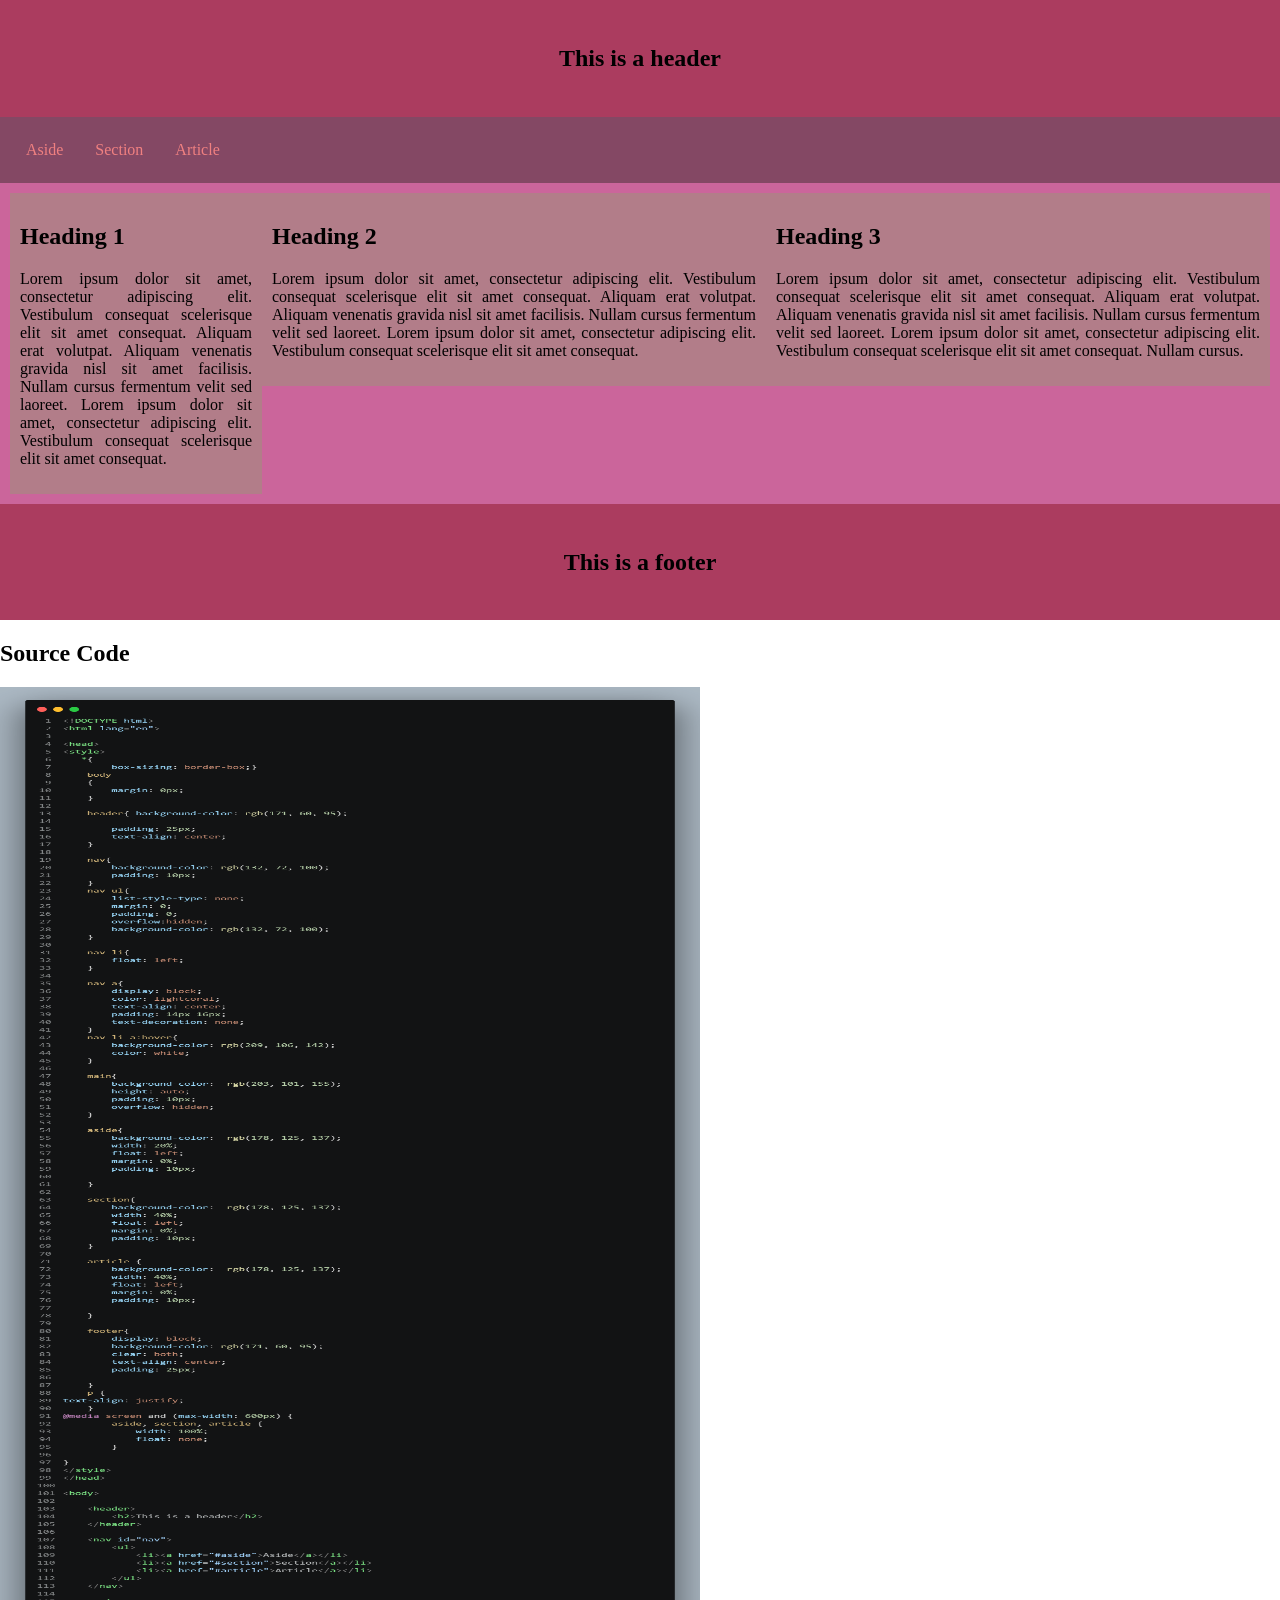
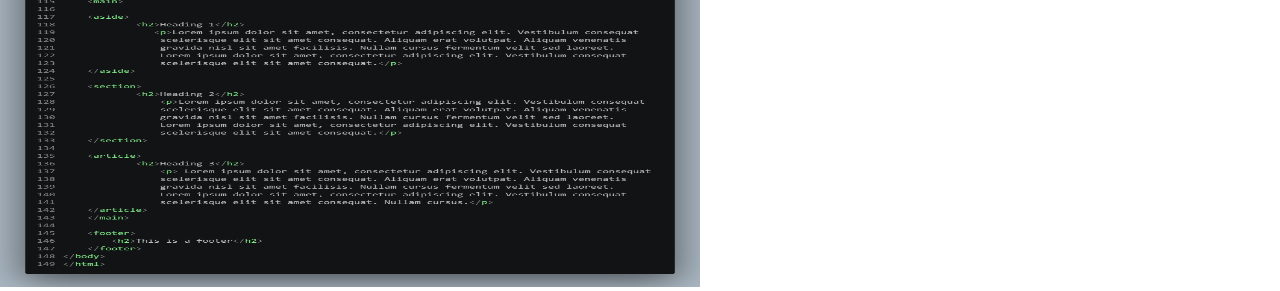
<file: midterms/mlt7/semantic.html>
<!DOCTYPE html>
<html lang="en">

<head>
<style>
   *{
        box-sizing: border-box;} 
    body 
    {
        margin: 0px;
    }

    header{ background-color: rgb(171, 60, 95);
      
        padding: 25px;
        text-align: center;
    }

    nav{
        background-color: rgb(132, 72, 100);
        padding: 10px;
    }
    nav ul{
        list-style-type: none;
        margin: 0;
        padding: 0;
        overflow:hidden;
        background-color: rgb(132, 72, 100);
    }

    nav li{
        float: left;
    }

    nav a{
        display: block;
        color: lightcoral;
        text-align: center;
        padding: 14px 16px;
        text-decoration: none;
    }
    nav li a:hover{
        background-color: rgb(209, 106, 142);
        color: white;
    }

    main{
        background-color:  rgb(203, 101, 155);
        height: auto;
        padding: 10px;
        overflow: hidden;
    }

    aside{
        background-color:  rgb(178, 125, 137);
        width: 20%;
        float: left;
        margin: 0%;
        padding: 10px;

    }

    section{
        background-color:  rgb(178, 125, 137);
        width: 40%;
        float: left;
        margin: 0%;
        padding: 10px;
    }     
        
    article {
        background-color:  rgb(178, 125, 137);
        width: 40%;
        float: left;
        margin: 0%;
        padding: 10px;

    }

    footer{
        display: block;
        background-color: rgb(171, 60, 95);
        clear: both;
        text-align: center;
        padding: 25px;

    }
    p {
text-align: justify;
    }
@media screen and (max-width: 600px) {
        aside, section, article {
            width: 100%;
            float: none;
        }
    
}
</style>
</head>

<body>

    <header>
        <h2>This is a header</h2>
    </header>

    <nav id="nav">
        <ul>
            <li><a href="#aside">Aside</a></li>
            <li><a href="#section">Section</a></li>
            <li><a href="#article">Article</a></li>
        </ul>
    </nav>

    <main>
    
    <aside>
            <h2>Heading 1</h2>
               <p>Lorem ipsum dolor sit amet, consectetur adipiscing elit. Vestibulum consequat 
                scelerisque elit sit amet consequat. Aliquam erat volutpat. Aliquam venenatis 
                gravida nisl sit amet facilisis. Nullam cursus fermentum velit sed laoreet.
                Lorem ipsum dolor sit amet, consectetur adipiscing elit. Vestibulum consequat 
                scelerisque elit sit amet consequat.</p>
    </aside>

    <section>
            <h2>Heading 2</h2>
                <p>Lorem ipsum dolor sit amet, consectetur adipiscing elit. Vestibulum consequat 
                scelerisque elit sit amet consequat. Aliquam erat volutpat. Aliquam venenatis 
                gravida nisl sit amet facilisis. Nullam cursus fermentum velit sed laoreet.
                Lorem ipsum dolor sit amet, consectetur adipiscing elit. Vestibulum consequat 
                scelerisque elit sit amet consequat.</p>
    </section>

    <article>
            <h2>Heading 3</h2>
                <p> Lorem ipsum dolor sit amet, consectetur adipiscing elit. Vestibulum consequat 
                scelerisque elit sit amet consequat. Aliquam erat volutpat. Aliquam venenatis 
                gravida nisl sit amet facilisis. Nullam cursus fermentum velit sed laoreet.
                Lorem ipsum dolor sit amet, consectetur adipiscing elit. Vestibulum consequat 
                scelerisque elit sit amet consequat. Nullam cursus.</p>
    </article>
    </main>

    <footer>
        <h2>This is a footer</h2>
    </footer>

    <h2>Source Code</h2>
 <img src="mlt7code.png" width="700px" height="1200px"

</body>
</html>
</file>
<file: style.css>
body{
cursor: url("images/pinkc.png"), auto;
}

.typing-text{
    font-family: "Courier New", monospace;
    color: #ffffff;
    text-align: center;
    margin-bottom: 20px;
    font-size: 28px;
}

a:hover,
.contact-icon:hover,
.lang-icon:hover,
.term-title:hover{
cursor:url("images/pinkpointer.png"), pointer;
}

.typing-text::after{
content:"|";
animation:blink 1s infinite;
}

@keyframes blink{
0%{opacity:1}
50%{opacity:0}
100%{opacity:1}
}

:root {
    --primary-color: #cb18b0;
    --secondary-color: #ecc4cf;
    --text-color: #210f21;
}

* { margin:0; padding:0; box-sizing:border-box; }

body {
    font-family: 'Poppins', sans-serif;
    overflow-x: hidden;
    color: var(--text-color);
   
}

canvas#bgCanvas {
    position: fixed;
    top:0;
    left:0;
    width:100%;
    height:100%;
    z-index: -2;
}

#floating-text {
    position: fixed;
    top:0;
    left:0;
    width: 100%;
    height: 100%;
    overflow: hidden;
    pointer-events: none;
    z-index: -1;
}

.content { padding: 2rem; max-width: 900px; margin:auto; position: relative; z-index: 1;}

.section-box{
    background: rgba(255,255,255,0.15);
    backdrop-filter: blur(8px);
    border-radius: 15px;
    padding: 20px;
    margin: 20px 0;
    border: 2px solid rgba(215,127,255,0.4);
    box-shadow: 0 8px 25px rgba(0,0,0,0.2);
    transition: transform 0.3s, box-shadow 0.3s;
    
    
}
.section-box:hover{
    transform: translateY(-5px);
    box-shadow: 0 0px 0px rgba(255,105,180,0.4);
    border-color: #ff9ff3;
}



h2,h3,h4 {
    font-weight: 700;
    margin: 1rem 0 0.5rem 0;
    background: linear-gradient(90deg, #1f1629, #221433, #5d4e5a);
    background-clip: text;
    -webkit-background-clip: text;

    color: transparent;
    -webkit-text-fill-color: transparent;
    text-shadow: 0 1px 2px rgba(0,0,0,0.2);
}

h2.header {
    display: block;         
    margin: 2rem auto 1rem;  
    font-size: 2.5rem;
    text-align: center;      
}
p { margin: 0.5rem 0 1rem 0; line-height: 1.6; color: var(--text-color); }

hr { border:none; border-top: 2px solid var(--secondary-color); margin: 2rem 0; }

.profile {
    width: 2in;
    height: 2in;
    border: 3px solid var(--primary-color);
    border-radius: 50%;
    display:block;
    margin:1rem auto;
    animation: float 3s ease-in-out infinite;

}

.profile-container{
    position:relative;
    width:fit-content;
    margin:auto;
}

.profile-container::after{
    content:"";
    position:absolute;
    bottom:-15px;
    left:50%;
    transform:translateX(-50%);
    width:70%;
    height:12px;
    background:rgba(0, 0, 0, 0.35);
    border-radius:50%;
    filter:blur(6px);
    animation:shadowFloat 3s ease-in-out infinite;
}

@keyframes shadowFloat{
    0%,100%{transform:translateX(-50%) scale(1);}
    50%{transform:translateX(-50%) scale(0.8);}
}

@keyframes float {
    0%,100% { transform: translateY(0);}
    50% { transform: translateY(-15px);}
}


a.project-link {
    display:inline-block;
    margin:0.3rem 0;
    padding:0.4rem 0.8rem;
    color:white;
    background: var(--primary-color);
    border-radius: 10px;
    transition: transform 0.3s, box-shadow 0.3s;
}
a.project-link:hover { transform: scale(1.05); box-shadow: 0 5px 15px rgba(215,127,255,0.4); }

ul li { opacity:0; transform: translateX(-50px); animation: slideIn 0.5s forwards; }
ul li:nth-child(1){ animation-delay:0.1s;}
ul li:nth-child(2){ animation-delay:0.2s;}
ul li:nth-child(3){ animation-delay:0.3s;}
ul li:nth-child(4){ animation-delay:0.4s;}
ul li:nth-child(5){ animation-delay:0.5s;}
@keyframes slideIn { to{opacity:1; transform: translateX(0);} }

.lang-icon, .contact-icon { 
    width:50px; 
    border-radius:50%; 
    margin-right:0.5rem; 

    transition: transform 0.3s,  box-shadow 0.3s;
    box-shadow: 0 6px 12px rgba(0,0,0,0.25);
}

a img {
    text-decoration: none; 
    border: none;          
}

a {
    text-decoration: none;
}

.contact-icon:hover { transform: translateY(-10px) rotate(10deg);}

.lang-icon:hover { transform: scale(1.1); }

.floating-word {
    position: absolute;
    font-weight: bold;
    color: rgba(255,255,255,0.2);
    font-size: 1.2rem;
    animation: floatUp linear infinite;
}

@keyframes floatUp { 0% { transform: translateY(100vh) rotate(0deg);} 100% { transform: translateY(-10vh) rotate(360deg); } 
}

.python:hover{
box-shadow:0 0 20px #3776ab;
}

.java:hover{
box-shadow:0 0 20px hsl(54, 92%, 49%);
}

.html:hover{
box-shadow:0 0 20px #e34c26;
}

.facebook:hover{
box-shadow:0 0 20px #1877f2;
}

.instagram:hover{
box-shadow:0 0 20px #ff2d9b;
}

.tiktok:hover{
box-shadow:0 0 20px #00f2ea;
}

.project-link{
transition:color 0.3s;
}

.project-link:hover{
color:#ff9ff3;
}

.project-link:active{
opacity:0.6;
}
</file>
